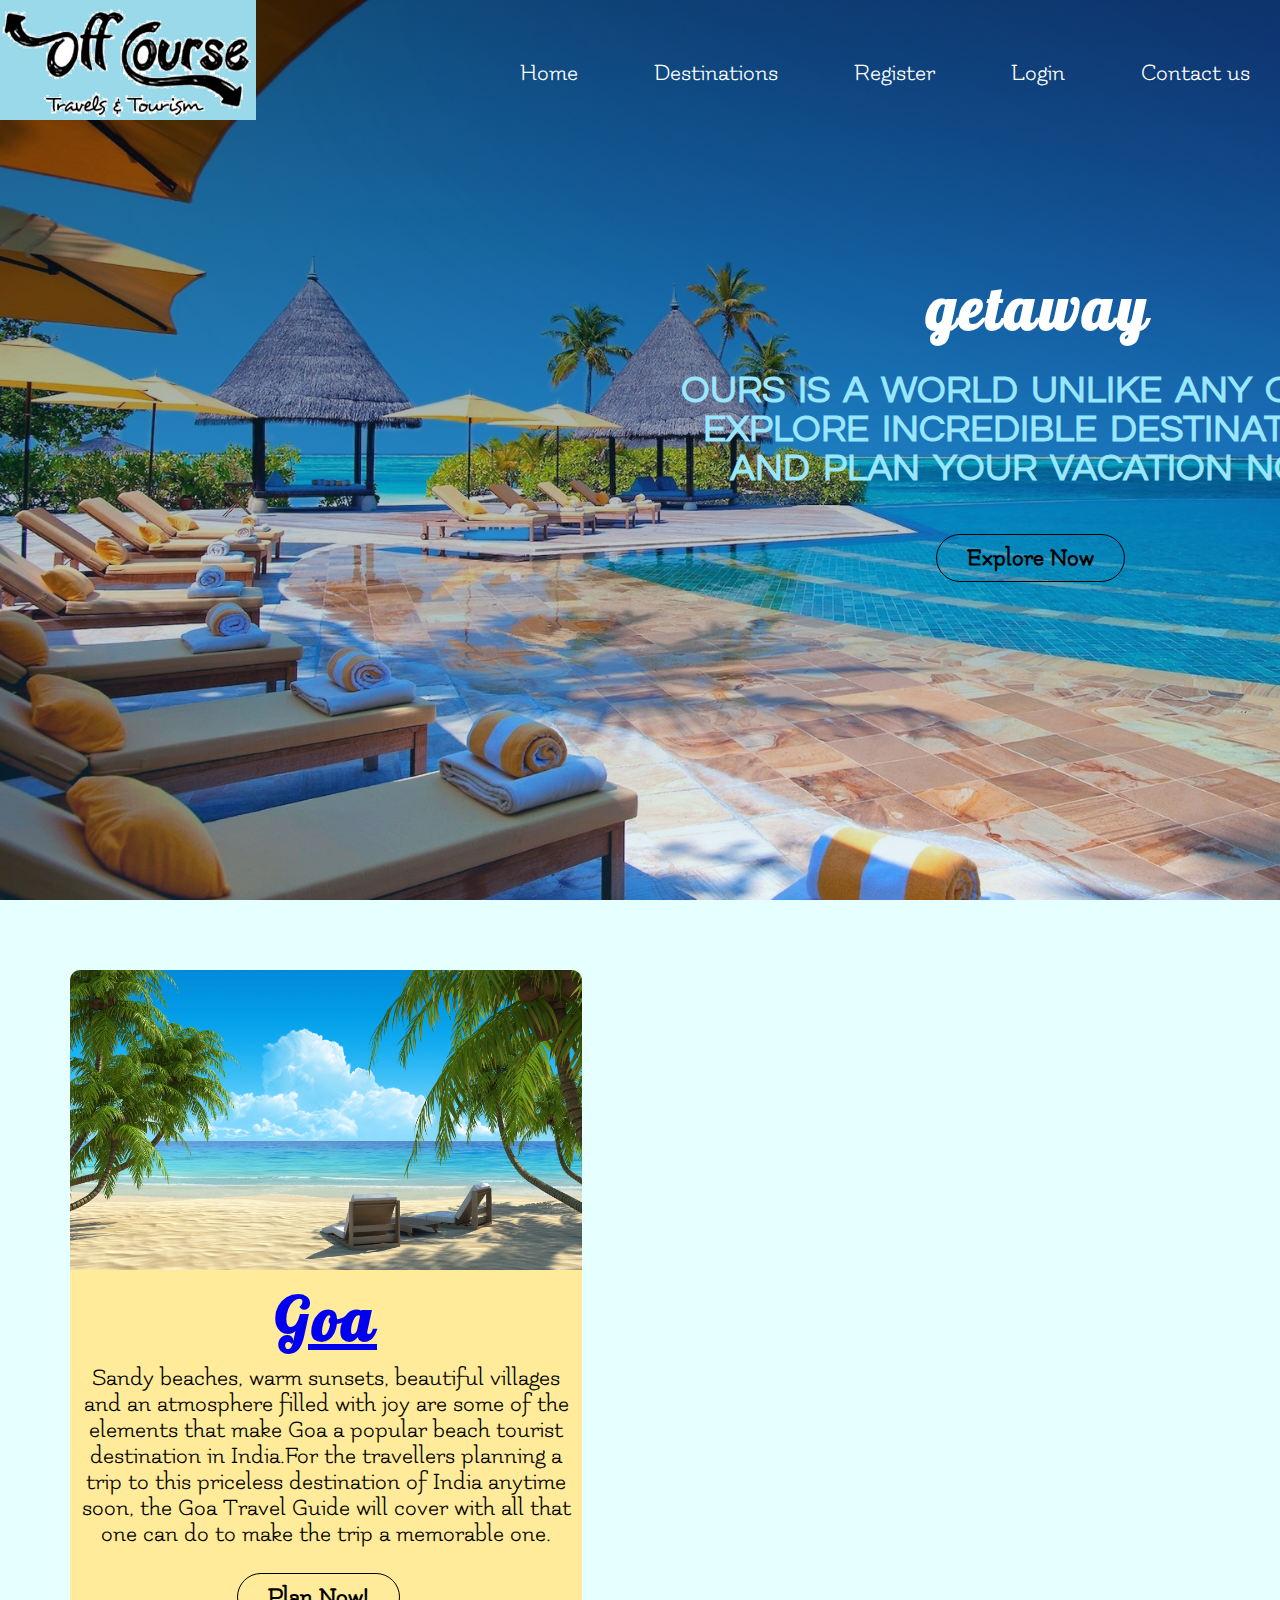
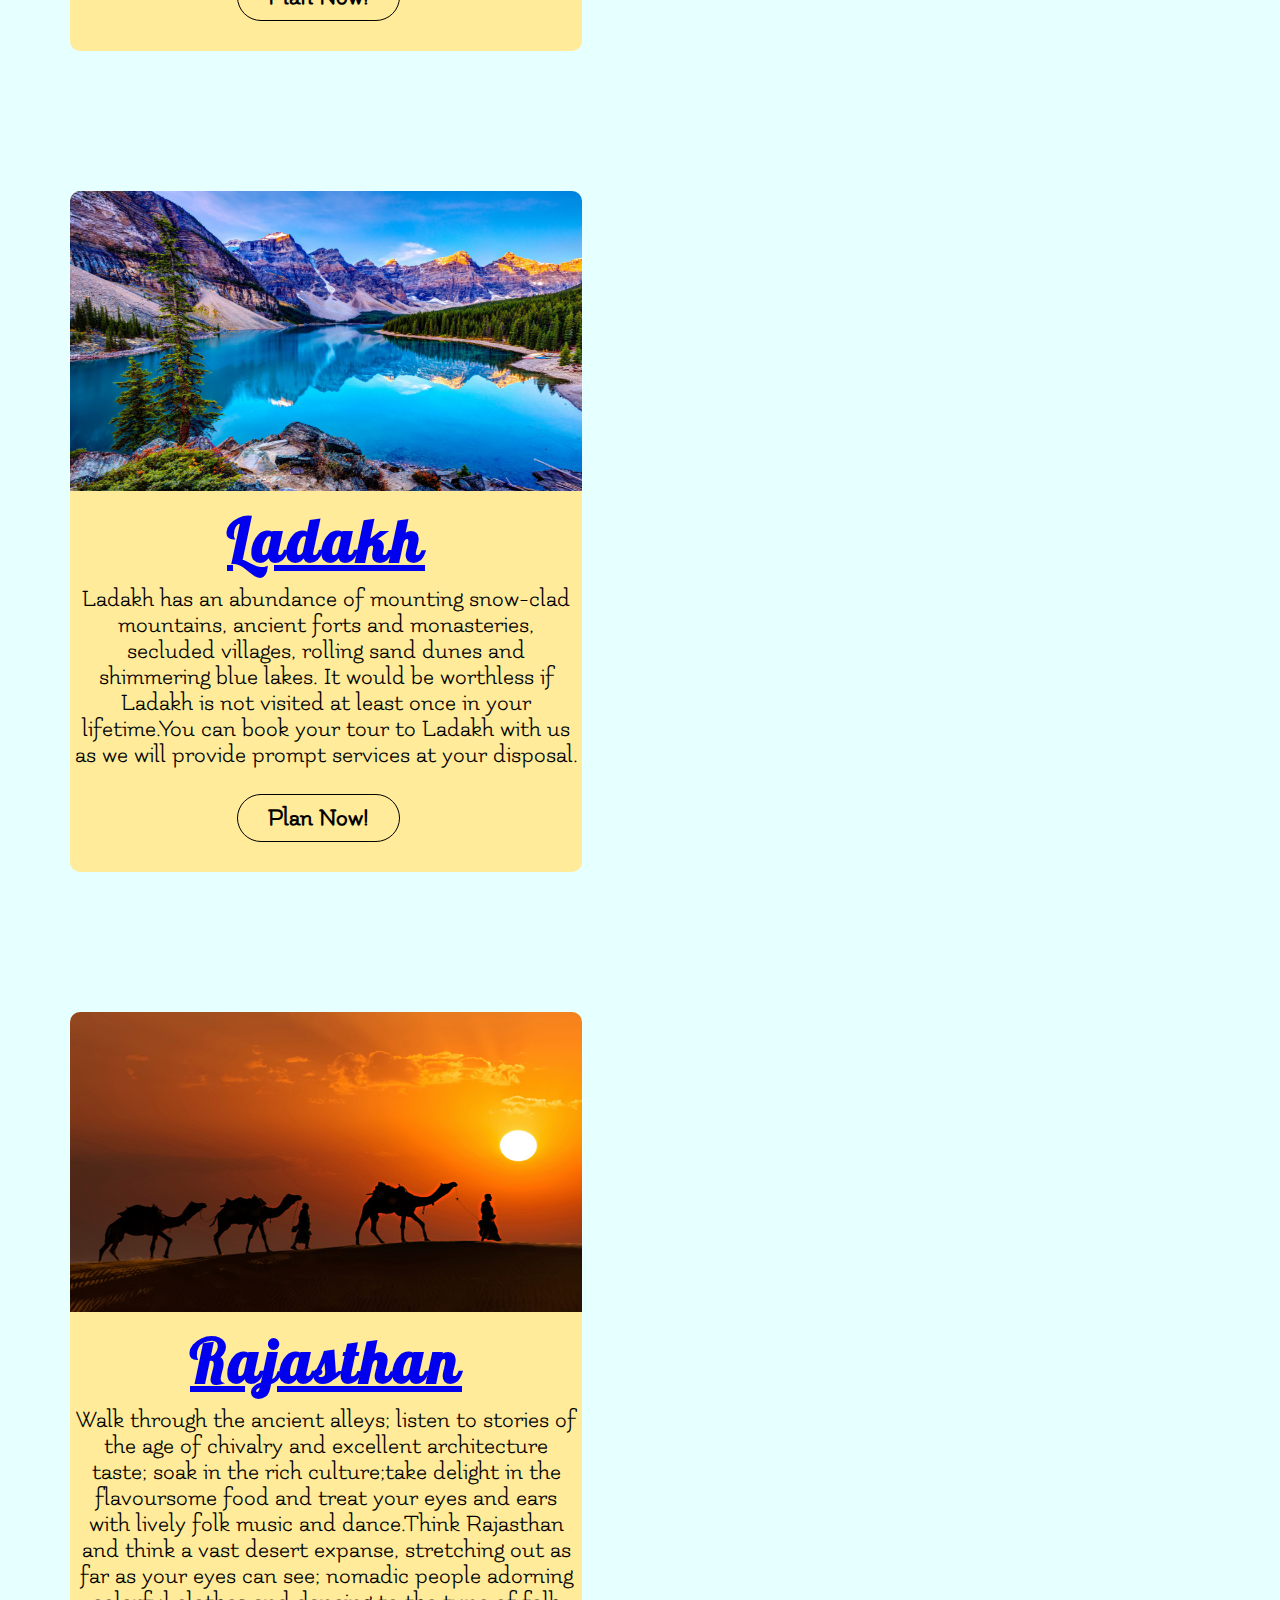
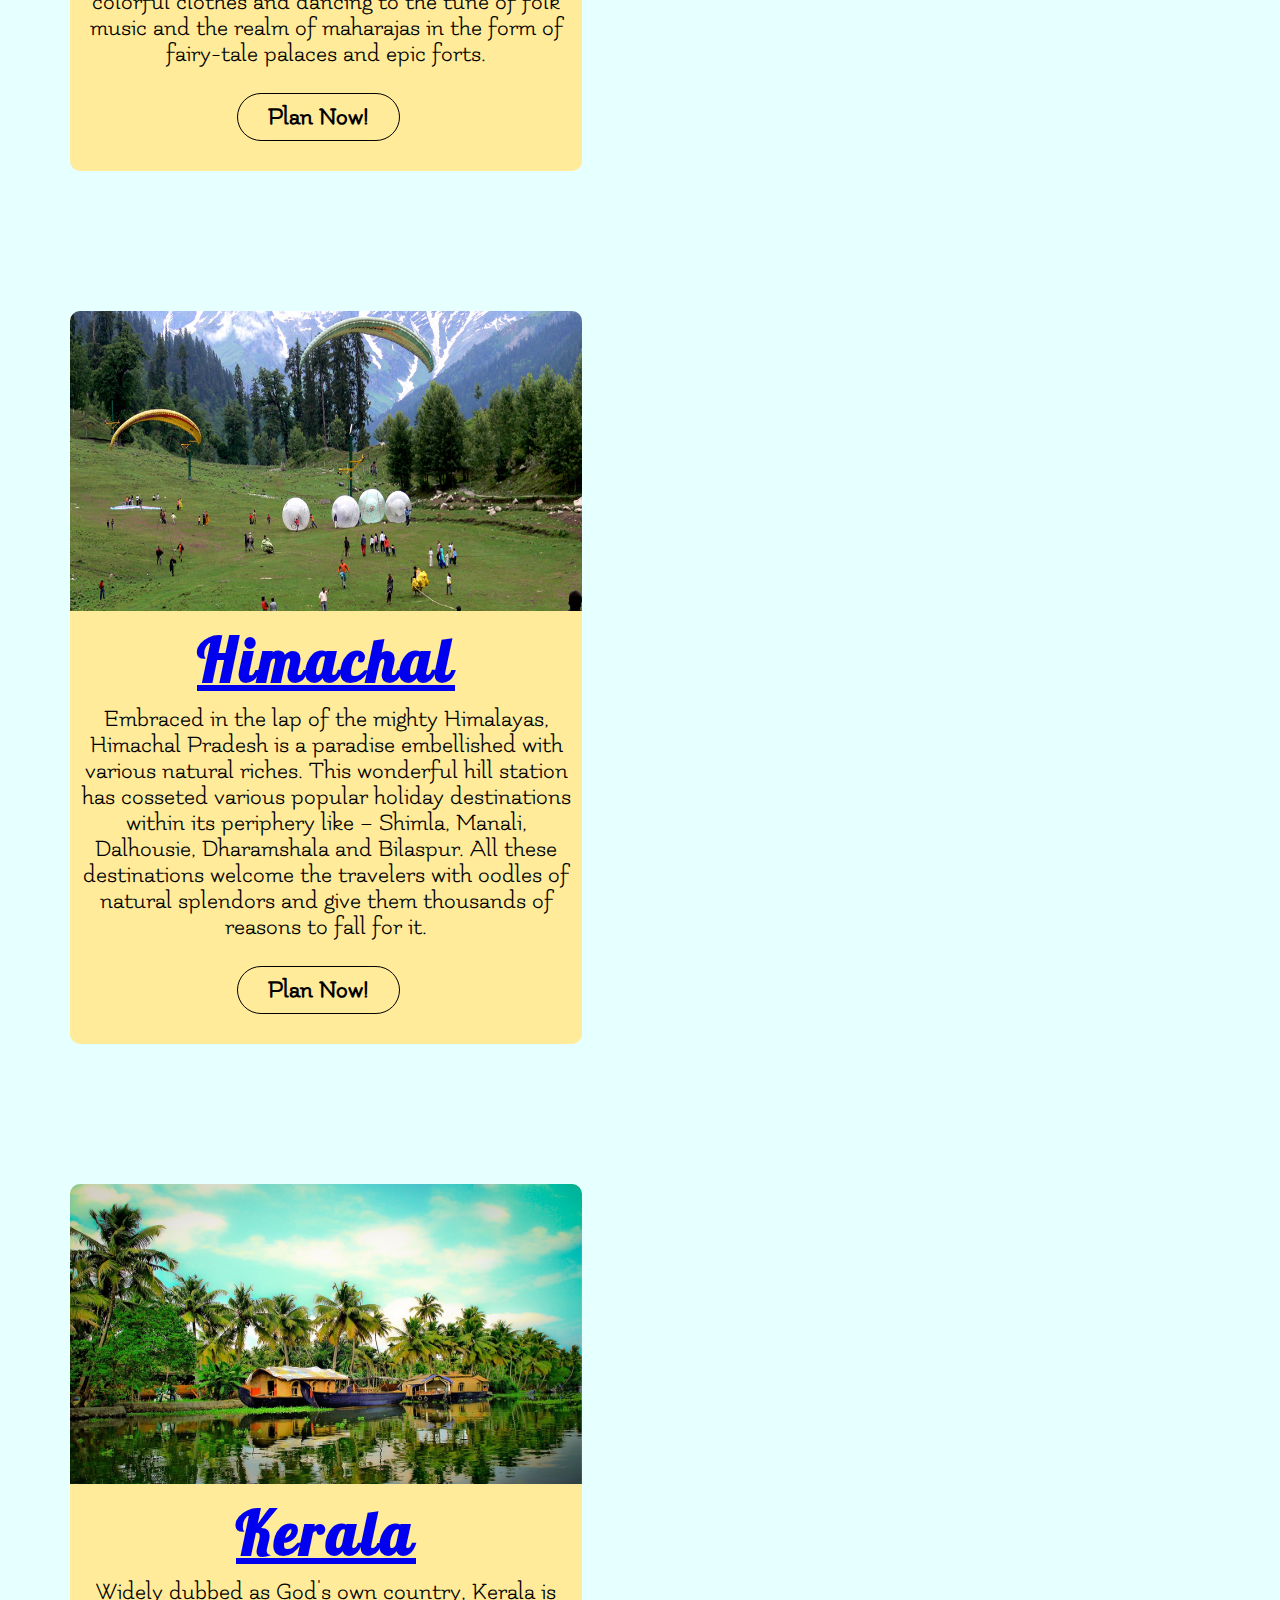
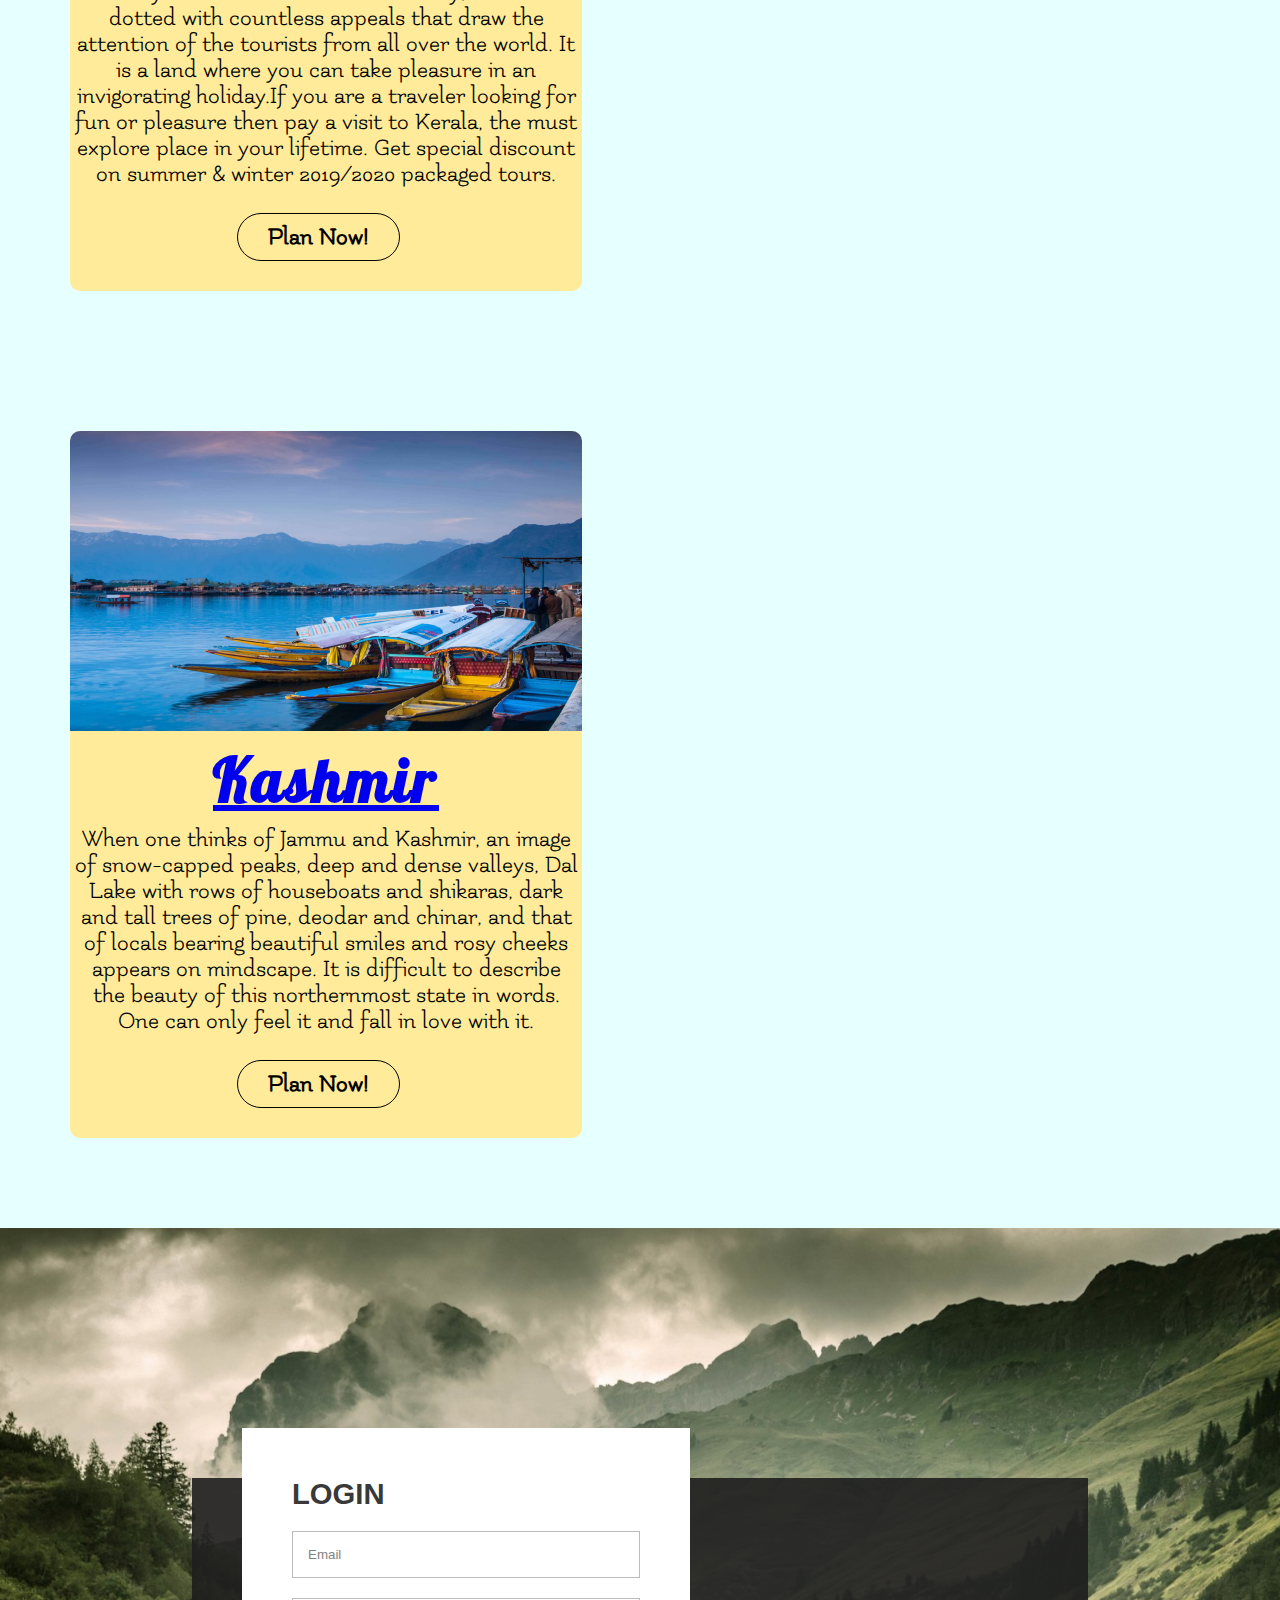
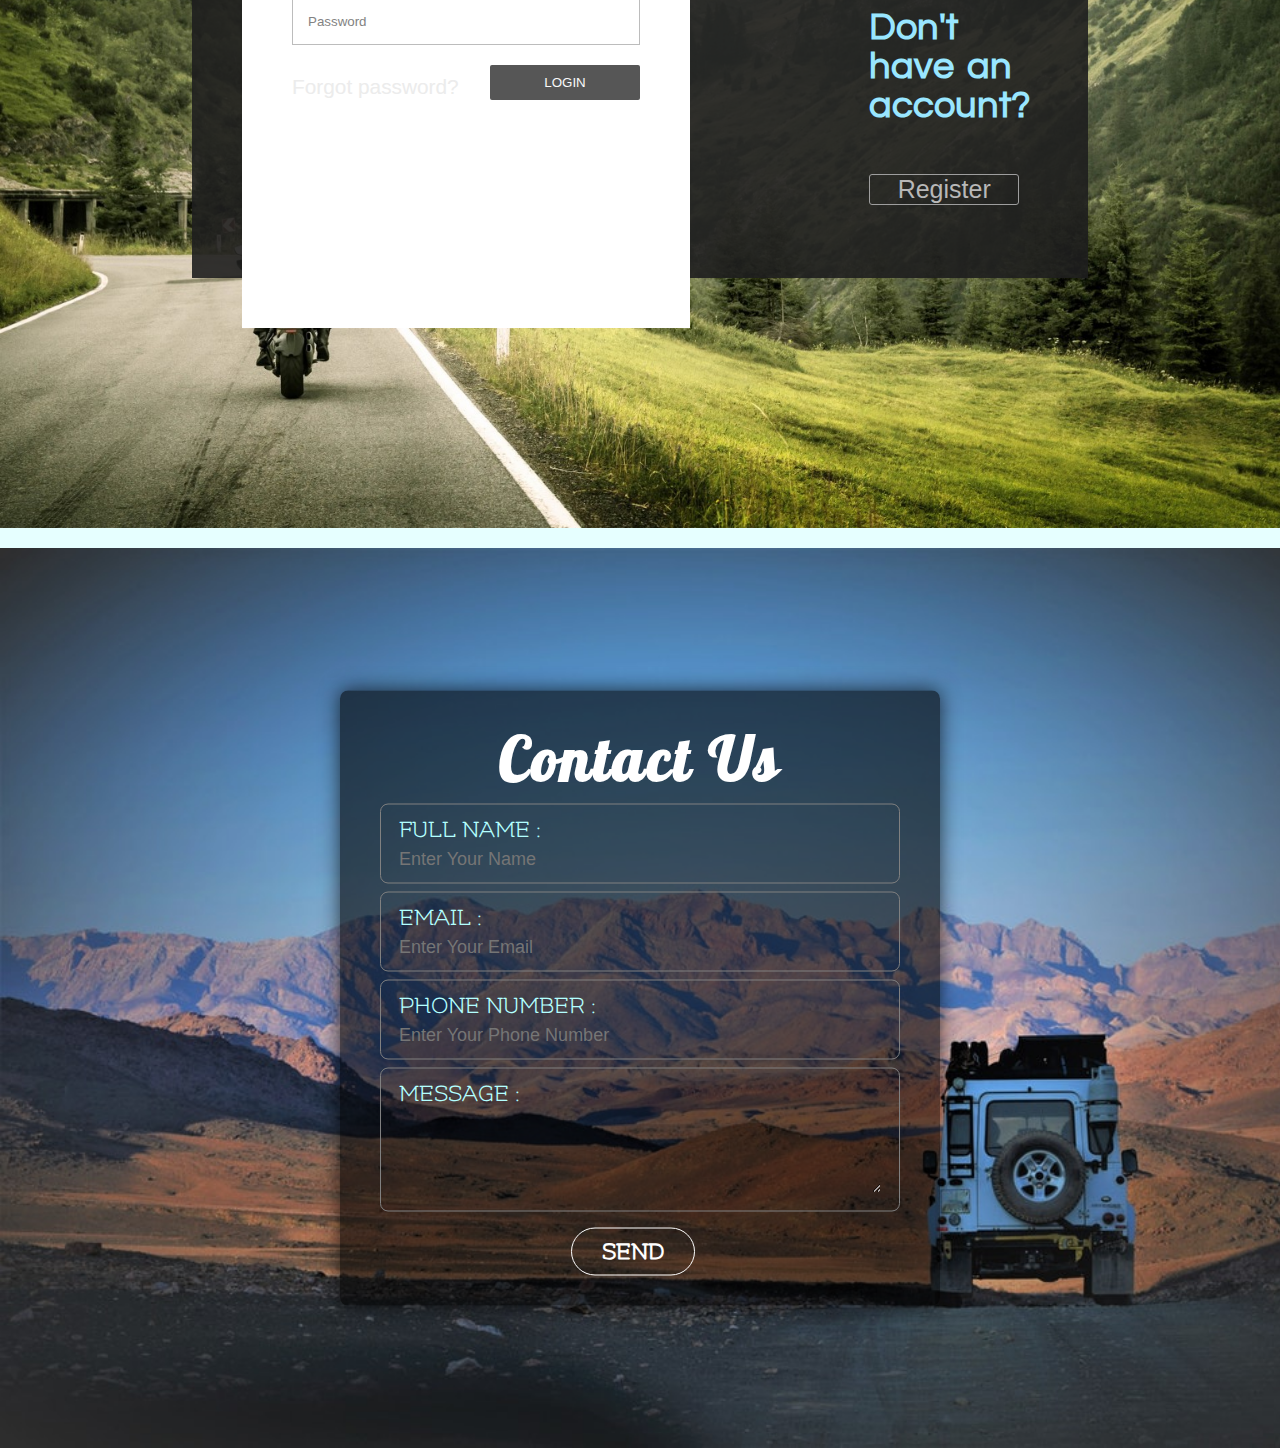
<file: index.html>
<!DOCTYPE html>
<html>
<head><meta name="viewport" content="width=device-width, initial-scale=1">
    <title>Off Course Travels & Tourism</title>
    <link rel ="stylesheet" type ="text/css" href ="style.css"> 
    <link href="https://fonts.googleapis.com/css?family=Flamenco" rel="stylesheet">
<link href="https://fonts.googleapis.com/css?family=Lobster|Questrial" rel="stylesheet">
     <link rel="stylesheet" href="https://cdnjs.cloudflare.com/ajax/libs/animate.css/3.7.0/animate.min.css">
    <script src ="https://code.jquery.com/jquery-3.2.1.min.js"></script>
        <script src="https://code.jquery.com/jquery-3.3.1.js"></script>
<script type ="text/javascript">
    $(window).on('scroll',function(){
                if($(window).scrollTop()){
                    $('nav').addClass('black');
                } 
        else{
            $('nav').removeClass('black');
        }
                 })
        
    $(document).ready(function(){
    $('.login-info-box').fadeOut();
    $('.login-show').addClass('show-log-panel');
    }); </script>
    

    </head>
    <body>
    <header>
        <div>
        <nav class ="row clearfix">
            
            <img src="images/17155299_388838738141790_3407542857434483458_n%20-%20Copy.jpg" height="120px" width="20%">
                <ul class ="main-nav animated slideInDown">
        <li><a href="#top">Home</a></li>
         <li><a href="#content1">Destinations</a></li>
         <li><a href="#content2">Register</a></li>
         <li><a href="#content2">Login</a></li>
         <li><a href="#content3">Contact us</a></li>
                </ul>
                 </nav>
         </div>
        <section>
        <div class="main">
    <center> <h1> <span class ="colorchange">getaway</span></h1> <br>
        <h2>OURS IS A WORLD UNLIKE ANY OTHER.<br> EXPLORE INCREDIBLE DESTINATIONS<br> AND PLAN YOUR VACATION NOW.</h2>
       <br> <a href="#content1" class="btn animated flash">Explore Now</a></center>
            </div>
        </section>
        </header>
        <section class = "content" id="content1">
         
            <div class ="cards">
            <div class="image">
                <img src="HQghRB.jpg">
                </div>
                <div class="title">
                    <h1><a href="goa.html"target="_blank">Goa</a></h1>
                </div>
                <div class="des">
                    <p>Sandy beaches, warm sunsets, beautiful villages and an atmosphere filled with joy are some of the elements that make Goa a popular beach tourist destination in India.For the travellers planning a trip to this priceless destination of India anytime soon, the Goa Travel Guide will cover with all that one can do to make the trip a memorable one. </p>
                    <br>
               <center> <a href="goa.html" class="btn-full animated flash"target="_blank">Plan Now!</a></center><br>
                 </div>
            </div>
            
<div class ="cards">
            <div class="image">
                <img src="Nature-Mountains-Sky-Blue-Lake-Reflection-Clouds-Water-Trees-WallpapersByte-com-1280x960.jpg">
                </div>
                <div class="title">
                    <h1><a href="ladakh.html"target="_blank">Ladakh</a></h1>
                </div>
                <div class="des">
                    <p>Ladakh has an abundance of mounting snow-clad mountains, ancient forts and monasteries, secluded villages, rolling sand dunes and shimmering blue lakes. It would be worthless if Ladakh is not visited at least once in your lifetime.You can book your tour to Ladakh with us as we will provide prompt services at your disposal.</p>
                 <br>
               <center> <a href="ladakh.html"target="_blank" class="btn-full animated flash">Plan Now!</a></center><br>
                 </div>
            </div>
            
            <div class ="cards">
            <div class="image">
                <img src="rajasthan.jpg">
                </div>
                <div class="title">
                    <h1><a href="jaipur.html"  target="_blank">Rajasthan</a></h1>
                </div>
                <div class="des">
                    <p>Walk through the ancient alleys; listen to stories of the age of chivalry and excellent architecture taste; soak in the rich culture;take delight in the flavoursome food and treat your eyes and ears with lively folk music and dance.Think Rajasthan and think a vast desert expanse, stretching out as far as your eyes can see; nomadic people adorning colorful clothes and dancing to the tune of folk music and the realm of maharajas in the form of fairy-tale palaces and epic forts.  </p>
                 <br>
               <center> <a href="jaipur.html" class="btn-full animated flash"  target="_blank">Plan Now!</a></center><br>
                 </div>
            </div>
            
             <div class ="cards">
            <div class="image">
                <img src="manali.jpg">
                </div>
                <div class="title">
                    <h1><a href="himachal.html"target="_blank">Himachal</a></h1>
                </div>
                <div class="des">
                    <p>Embraced in the lap of the mighty Himalayas, Himachal Pradesh is a paradise embellished with various natural riches. This wonderful hill station has cosseted various popular holiday destinations within its periphery like – Shimla, Manali, Dalhousie, Dharamshala and Bilaspur. All these destinations welcome the travelers with oodles of natural splendors and give them thousands of reasons to fall for it.  </p>
                 <br>
               <center> <a href="himachal.html" class="btn-full animated flash" target="_blank">Plan Now!</a></center><br>
                 </div>
            </div>
            
            
            <div class ="cards">
            <div class="image">
                <img src="KLRh8m.jpg">
                </div>
                <div class="title">
                    <h1><a href="kerala.html"target="_blank">Kerala</a></h1>
                </div>
                <div class="des">
                    <p>Widely dubbed as God's own country, Kerala is dotted with countless appeals that draw the attention of the tourists from all over the world. It is a land where you can take pleasure in an invigorating holiday.If you are a traveler looking for fun or pleasure then pay a visit to Kerala, the must explore place in your lifetime. Get special discount on summer & winter 2019/2020 packaged tours.</p>
                 <br>
               <center> <a href="kerala.html" class="btn-full animated flash" target="_blank">Plan Now!</a></center><br>
                 </div>
            </div>
            
             <div class ="cards">
            <div class="image">
                <img src="Beautiful-Boats-At-The-Dal-Lake.jpg">
                </div>
                <div class="title">
                    <h1><a href="kashmir.html"target="_blank">Kashmir</a></h1>
                </div>
                <div class="des">
                    <p>When one thinks of Jammu and Kashmir, an image of snow-capped peaks, deep and dense valleys, Dal Lake with rows of houseboats and shikaras, dark and tall trees of pine, deodar and chinar, and that of locals bearing beautiful smiles and rosy cheeks appears on mindscape. It is difficult to describe the beauty of this northernmost state in words. One can only feel it and fall in love with it.</p>
                 <br>
               <center> <a href="kashmir.html" class="btn-full animated flash"target="_blank">Plan Now!</a></center><br>
                 </div>
            </div>
            
        </section>
        
        
        <section class="content2" id="content2">
          	<div class="login-reg-panel">
		<div class="login-info-box">
			<h2>Have an account?</h2>
			<label id="label-register" for="log-reg-show">Login</label>
			<input type="radio" name="active-log-panel" id="log-reg-show"  checked="checked">
		</div>
							
		<div class="register-info-box">
            <h2>Don't have an account?</h2><br>
			<label id="label-login" for="log-login-show">Register</label>
			<input type="radio" name="active-log-panel" id="log-login-show">
		</div>
							
		<div class="white-panel">
			<div class="login-show">
				<h3>LOGIN</h3>
				<input type="text" placeholder="Email">
				<input type="password" placeholder="Password">
				<input type="button" value="Login">
                <small><a href="">Forgot password?</a></small>
			</div>
			<div class="register-show">
				<h3>REGISTER</h3>
				<input type="text" placeholder="Email">
				<input type="password" placeholder="Password">
				<input type="password" placeholder="Confirm Password">
                <form action="/action_page.php">
  <select name="Destination">
      <option value="Select your Destination">Select your Destination</option>
    <option value="Rajasthan">Rajasthan</option>
    <option value="Goa">Goa</option>
    <option value="Kashmir">Kashmir</option>
    <option value="Kerala">Kerala</option>
    <option value="Himachal">Himachal</option>
    <option value="Ladakh">Ladakh</option>
  </select>

                   </form><br>
				<input type="button" value="Register">
			</div>
		</div>
	</div>
              <script>
    $(document).ready(function(){
    $('.login-info-box').fadeOut();
    $('.login-show').addClass('show-log-panel');
});


$('.login-reg-panel input[type="radio"]').on('change', function() {
    if($('#log-login-show').is(':checked')) {
        $('.register-info-box').fadeOut(); 
        $('.login-info-box').fadeIn();
        
        $('.white-panel').addClass('right-log');
        $('.register-show').addClass('show-log-panel');
        $('.login-show').removeClass('show-log-panel');
        
    }
    else if($('#log-reg-show').is(':checked')) {
        $('.register-info-box').fadeIn();
        $('.login-info-box').fadeOut();
        
        $('.white-panel').removeClass('right-log');
        
        $('.login-show').addClass('show-log-panel');
        $('.register-show').removeClass('show-log-panel');
    }
});
  
</script>

        </section>
        <section class="content3" id="content3">
        <div class="contact-form">
            <h1>Contact Us</h1>
            <div class="txtb">
            <label>Full Name :</label>
                <input type="text" name="" value="" placeholder="Enter Your Name">
                </div>
            
             <div class="txtb">
            <label>Email :</label>
                <input type="email" name="" value="" placeholder="Enter Your Email">
                </div>
            
             <div class="txtb">
            <label>Phone Number :</label>
                <input type="text" name="" value="" placeholder="Enter Your Phone Number">
                </div>
            
              <div class="txtb">
            <label>Message :</label>
                <textarea rows="4" cols="50" name="comment">
</textarea>
            </div>
            <a class ="btn1">Send</a>
            </div>
        </section>
    </body>
</html>
</file>
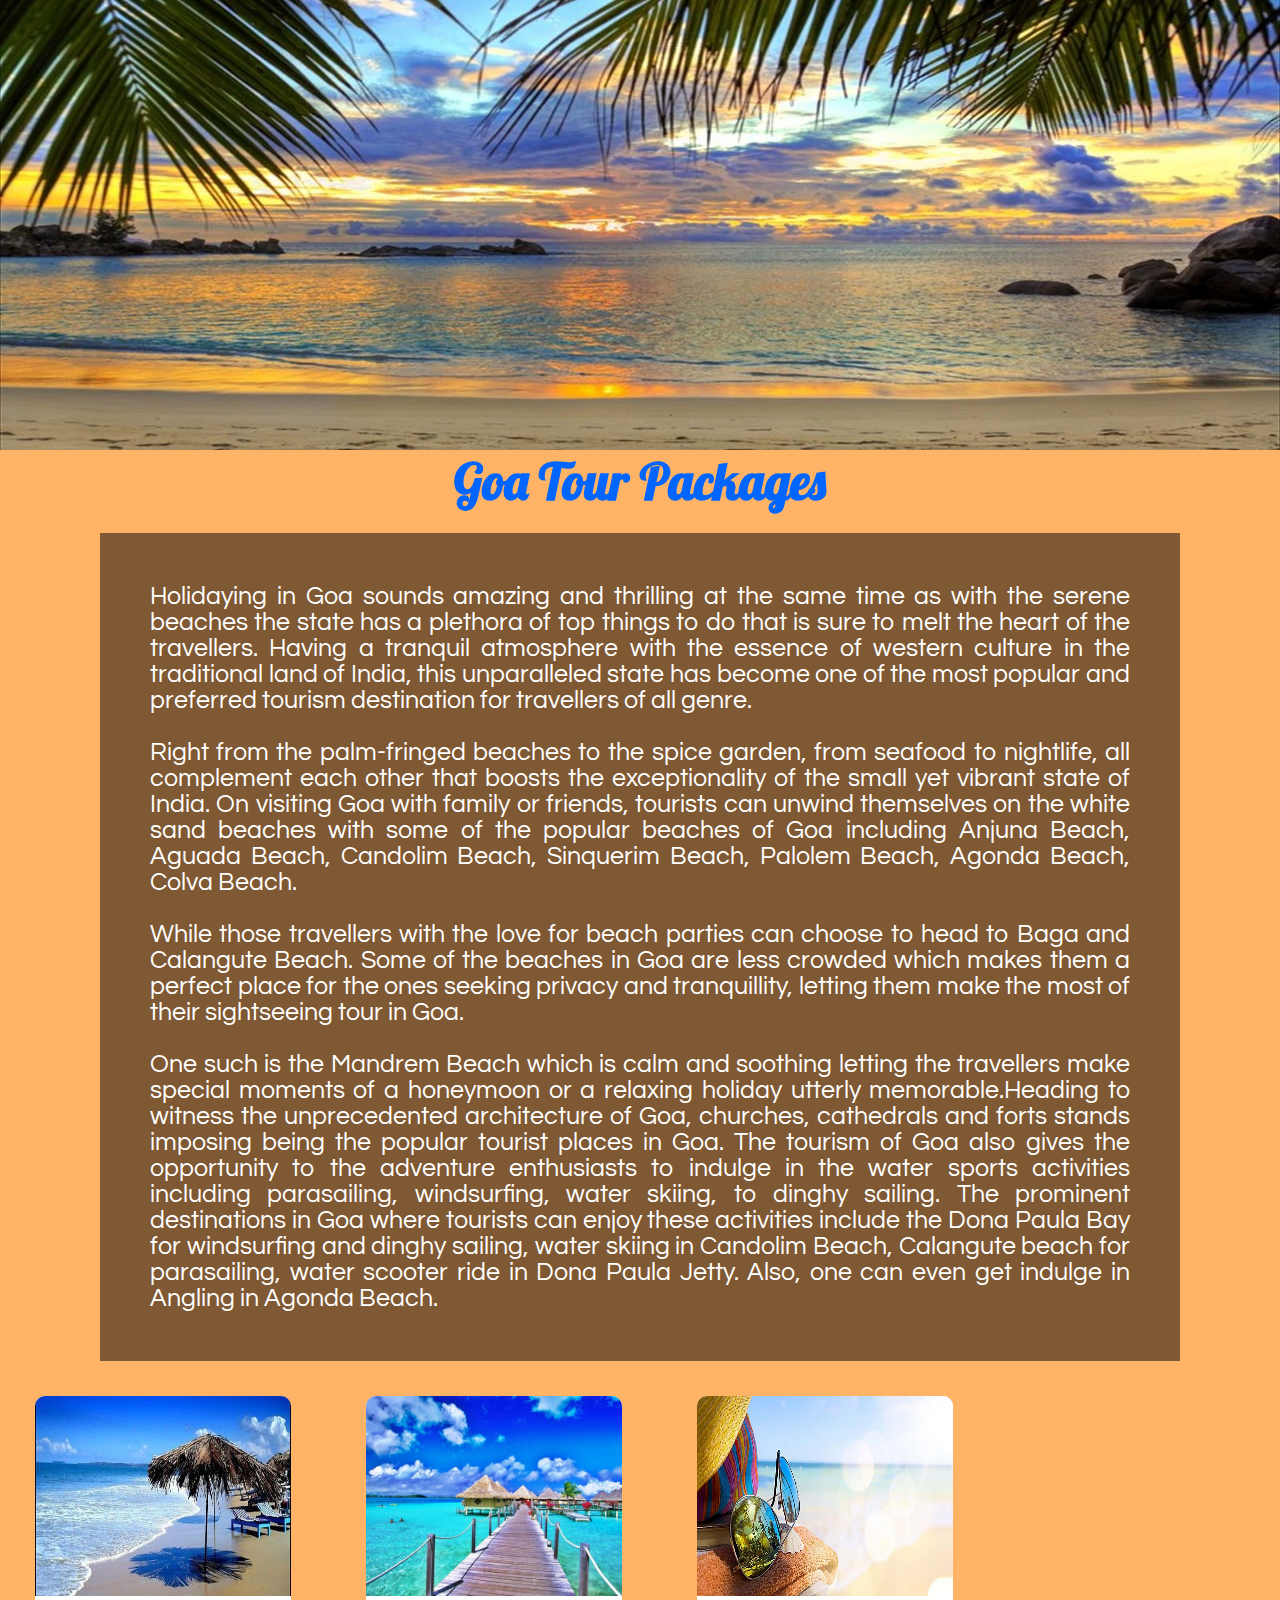
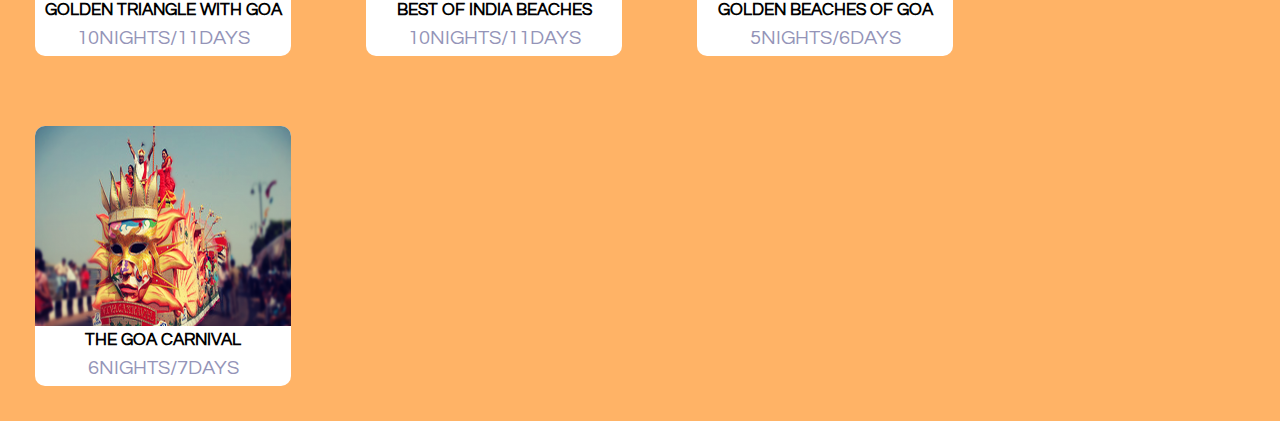
<file: goa.html>
<html>
<head><title>Goa Tour Packages</title>
    <link rel ="stylesheet" type ="text/css" href ="ss.css">
        <link href="https://fonts.googleapis.com/css?family=Flamenco" rel="stylesheet">
<link href="https://fonts.googleapis.com/css?family=Lobster|Questrial" rel="stylesheet"></head>
    <body bgcolor= "#ffb366">
    <div><img src="maxresdefault.jpg" width="100%" height="450px">  </div>
        <center><font color="#0066ff"><h1>Goa Tour Packages</h1> </font></center>
        <div class="st">
        <p>
    Holidaying in Goa sounds amazing and thrilling at the same time as with the serene beaches the state has a plethora of top things to do that is sure to melt the heart of the travellers. Having a tranquil atmosphere with the essence of western culture in the traditional land of India, this unparalleled state has become one of the most popular and preferred tourism destination for travellers of all genre.<BR><BR> Right from the palm-fringed beaches to the spice garden, from seafood to nightlife, all complement each other that boosts the exceptionality of the small yet vibrant state of India.

On visiting Goa with family or friends, tourists can unwind themselves on the white sand beaches with some of the popular beaches of Goa including Anjuna Beach, Aguada Beach, Candolim Beach, Sinquerim Beach, Palolem Beach, Agonda Beach, Colva Beach. <BR><BR>While those travellers with the love for beach parties can choose to head to Baga and Calangute Beach. Some of the beaches in Goa are less crowded which makes them a perfect place for the ones seeking privacy and tranquillity, letting them make the most of their sightseeing tour in Goa.<BR><BR> One such is the Mandrem Beach which is calm and soothing letting the travellers make special moments of a honeymoon or a relaxing holiday utterly memorable.Heading to witness the unprecedented architecture of Goa, churches, cathedrals and forts stands imposing being the popular tourist places in Goa. The tourism of Goa also gives the opportunity to the adventure enthusiasts to indulge in the water sports activities including parasailing, windsurfing, water skiing, to dinghy sailing. The prominent destinations in Goa where tourists can enjoy these activities include the Dona Paula Bay for windsurfing and dinghy sailing, water skiing in Candolim Beach, Calangute beach for parasailing, water scooter ride in Dona Paula Jetty. Also, one can even get indulge in Angling in Agonda Beach.
        </p>
            </div>
        <div class ="cards">
            <div class="image">
                <img src="627c6481108f447a6101abf4fd916929.jpg">
                </div>
                <div class="title">
                    <h6>GOLDEN TRIANGLE WITH GOA</h6>
                </div>
                <div class="des">
                    <p>10NIGHTS/11DAYS</p>
                 <br>
                 </div>
            </div>
        
        <div class ="cards">
            <div class="image">
                <img src="',ED%204H'7&%20'D9'DE_thumb%5B2%5D.jpg">
                </div>
                <div class="title">
                    <h6>BEST OF INDIA BEACHES</h6>
                </div>
                <div class="des">
                    <p>10NIGHTS/11DAYS</p>
                 <br>
                 </div>
            </div>
        <div class ="cards">
            <div class="image">
                <img src="6957ad897e7c159.jpg">
                </div>
                <div class="title">
                    <h6>GOLDEN BEACHES OF GOA</h6>
                </div>
                <div class="des">
                    <p>5NIGHTS/6DAYS</p>
                 <br>
                 </div>
            </div>
                <div class ="cards">
            <div class="image">
                <img src="carnival2015new-678x381.png">
                </div>
                <div class="title">
                    <h6>THE GOA CARNIVAL</h6>
                </div>
                <div class="des">
                    <p>6NIGHTS/7DAYS</p>
                 <br>
                 </div>
            </div>
    </body>
</html>
</file>
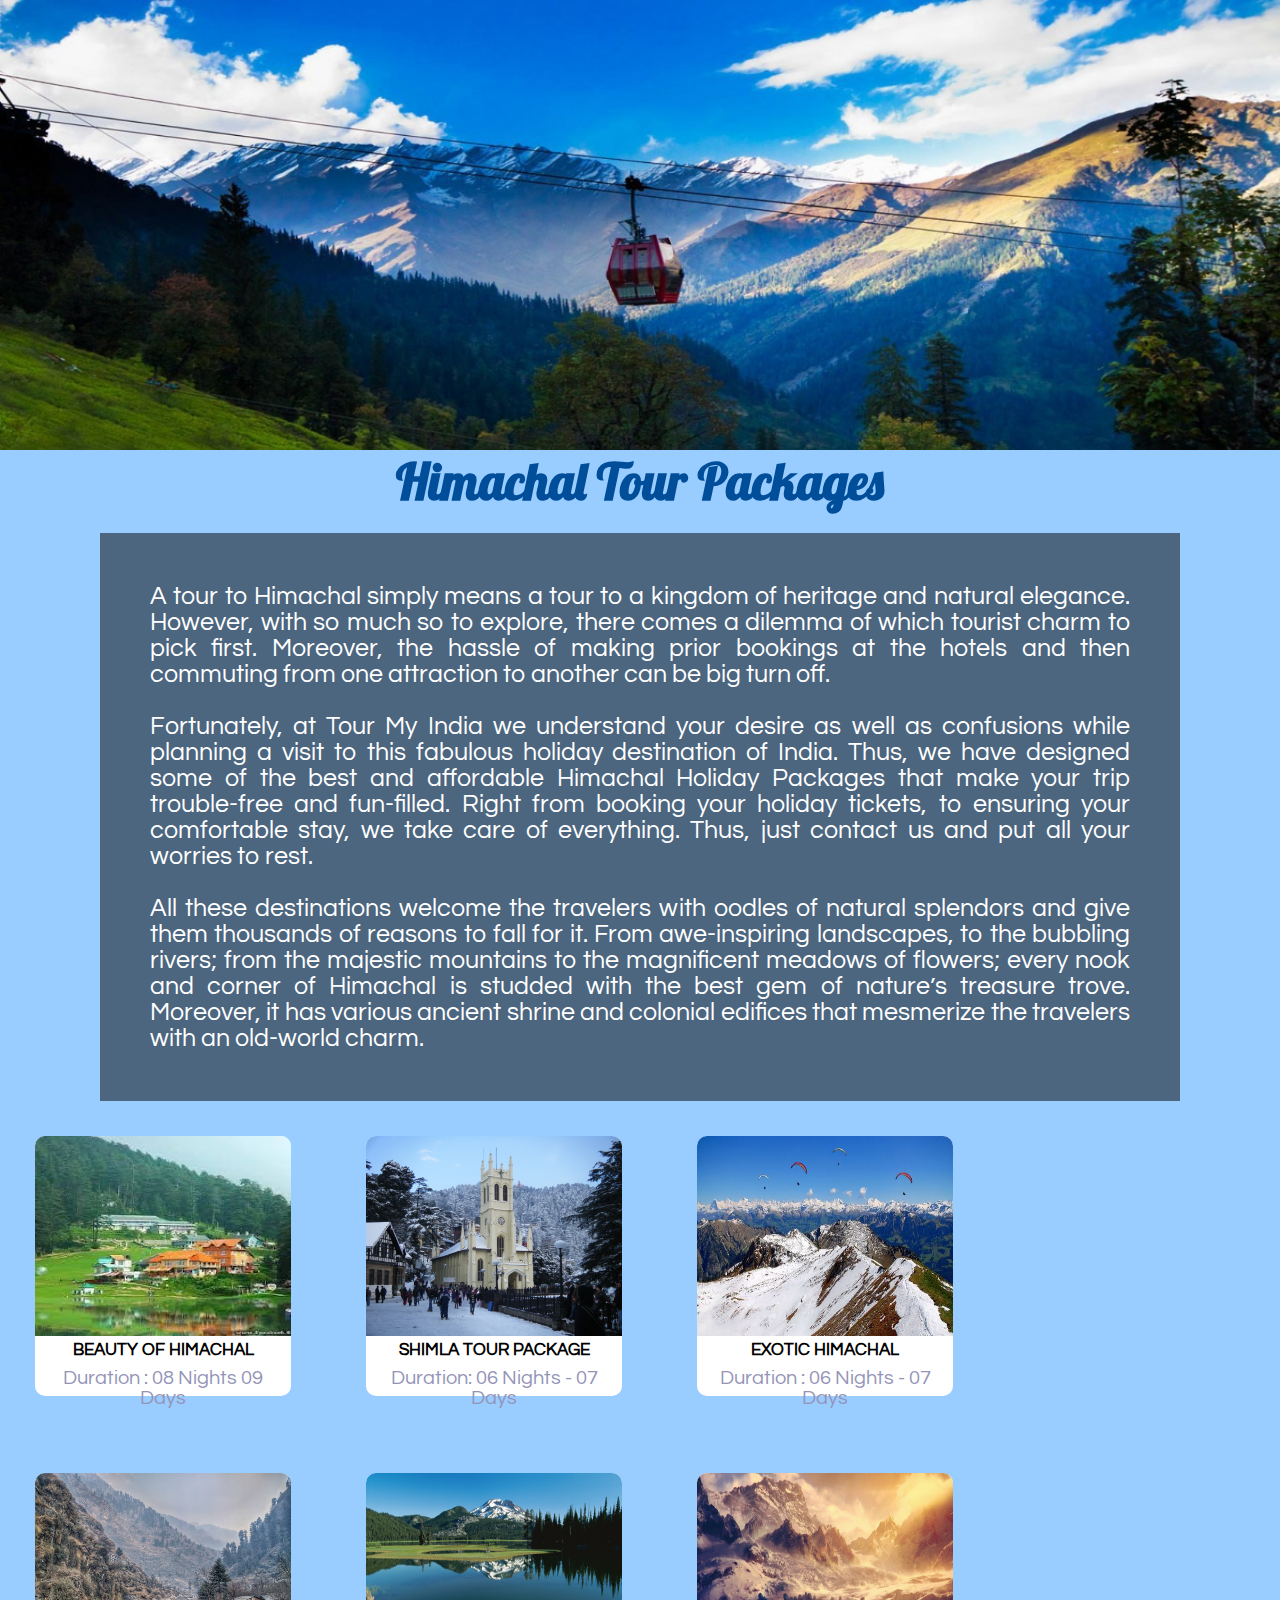
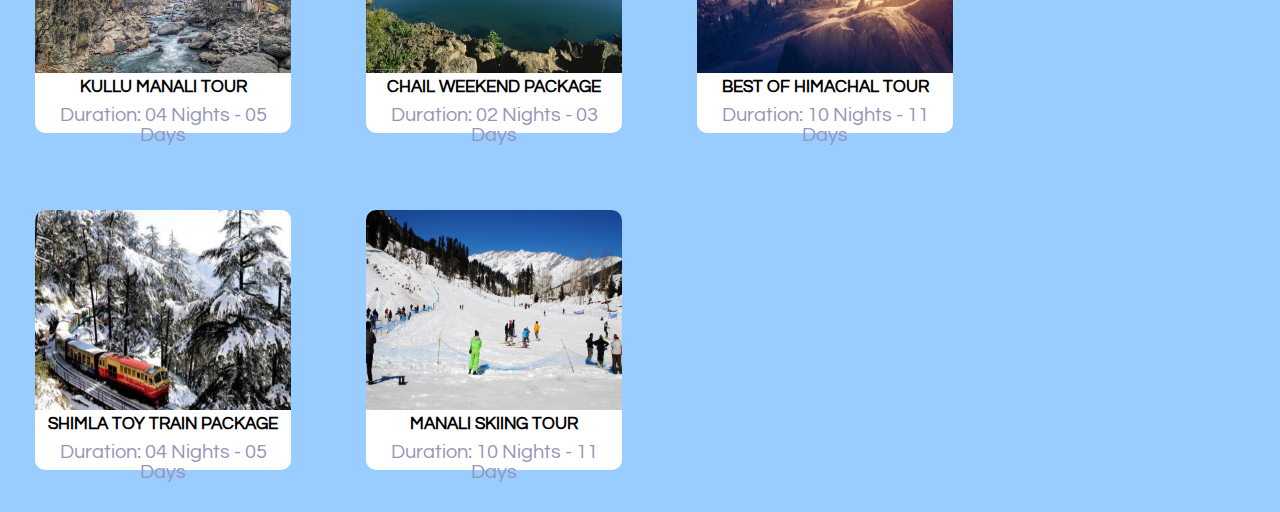
<file: himachal.html>
<html>
<head><title>Himachal Tour Packages</title>
    <link rel ="stylesheet" type ="text/css" href ="ss.css">
        <link href="https://fonts.googleapis.com/css?family=Flamenco" rel="stylesheet">
<link href="https://fonts.googleapis.com/css?family=Lobster|Questrial" rel="stylesheet"></head>
    <body bgcolor=" #99ccff">
    <div><img src="solang%20ropeway%20manali%20harstuff.jpg" width="100%" height="450px">  </div>
        <center><font color="#004d99"><h1>Himachal Tour Packages</h1></font> </center>
        <div class="st">
        <p>
        A tour to Himachal simply means a tour to a kingdom of heritage and natural elegance. However, with so much so to explore, there comes a dilemma of which tourist charm to pick first. Moreover, the hassle of making prior bookings at the hotels and then commuting from one attraction to another can be big turn off.<br><br> Fortunately, at Tour My India we understand your desire as well as confusions while planning a visit to this fabulous holiday destination of India. Thus, we have designed some of the best and affordable Himachal Holiday Packages that make your trip trouble-free and fun-filled. Right from booking your holiday tickets, to ensuring your comfortable stay, we take care of everything. Thus, just contact us and put all your worries to rest.<br><br>
            All these destinations welcome the travelers with oodles of natural splendors and give them thousands of reasons to fall for it. From awe-inspiring landscapes, to the bubbling rivers; from the majestic mountains to the magnificent meadows of flowers; every nook and corner of Himachal is studded with the best gem of nature’s treasure trove. Moreover, it has various ancient shrine and colonial edifices that mesmerize the travelers with an old-world charm. 
        </p>
            </div>
        <div class ="cards">
            <div class="image">
                <img src="images.jpg">
                </div>
                <div class="title">
                    <h6>BEAUTY OF HIMACHAL</h6>
                </div>
                <div class="des">
                    <p>Duration : 08 Nights 09 Days</p>
                 <br>
                 </div>
            </div>
        
        <div class ="cards">
            <div class="image">
                <img src="St._Michael's_Catholic_Church,_Shimla.JPG">
                </div>
                <div class="title">
                    <h6>SHIMLA TOUR PACKAGE</h6>
                </div>
                <div class="des">
                    <p>Duration: 06 Nights - 07 Days</p>
                 <br>
                 </div>
            </div>
        <div class ="cards">
            <div class="image">
                <img src="e773a9a727c3d56a10bc9752422e6058.jpg">
                </div>
                <div class="title">
                    <h6>EXOTIC HIMACHAL</h6>
                </div>
                <div class="des">
                    <p>Duration : 06 Nights - 07 Days</p>
                 <br>
                 </div>
            </div>
                <div class ="cards">
            <div class="image">
                <img src="photo-1484026127540-d8fe960b53d4.jpg">
                </div>
                <div class="title">
                    <h6>KULLU MANALI TOUR</h6>
                </div>
                <div class="des">
                    <p>Duration: 04 Nights - 05 Days</p>
                 <br>
                 </div>
            </div>
                        <div class ="cards">
            <div class="image">
                <img src="535049_shimla_himachal_pradesh_india_2312x1526_www.Gde-Fon.com.jpg">
                </div>
                <div class="title">
                    <h6>CHAIL WEEKEND PACKAGE</h6>
                </div>
                <div class="des">
                    <p>Duration: 02 Nights - 03 Days</p>
                 <br>
                 </div>
            </div>
                        <div class ="cards">
            <div class="image">
                <img src="snow-mountains-10_www.FullHDWpp.com_.jpg">
                </div>
                <div class="title">
                    <h6>BEST OF HIMACHAL TOUR</h6>
                </div>
                <div class="des">
                    <p>Duration: 10 Nights - 11 Days</p>
                 <br>
                 </div>
            </div>
                        <div class ="cards">
            <div class="image">
                <img src="kalka-shimla-toy-train-winter.jpg">
                </div>
                <div class="title">
                    <h6>SHIMLA TOY TRAIN PACKAGE</h6>
                </div>
                <div class="des">
                    <p>Duration: 04 Nights - 05 Days</p>
                 <br>
                 </div>
            </div>
                        <div class ="cards">
            <div class="image">
                <img src="-44272_8285.jpg">
                </div>
                <div class="title">
                    <h6>MANALI SKIING TOUR</h6>
                </div>
                <div class="des">
                    <p>Duration: 10 Nights - 11 Days</p>
                 <br>
                 </div>
            </div>
    </body>
</html>
</file>
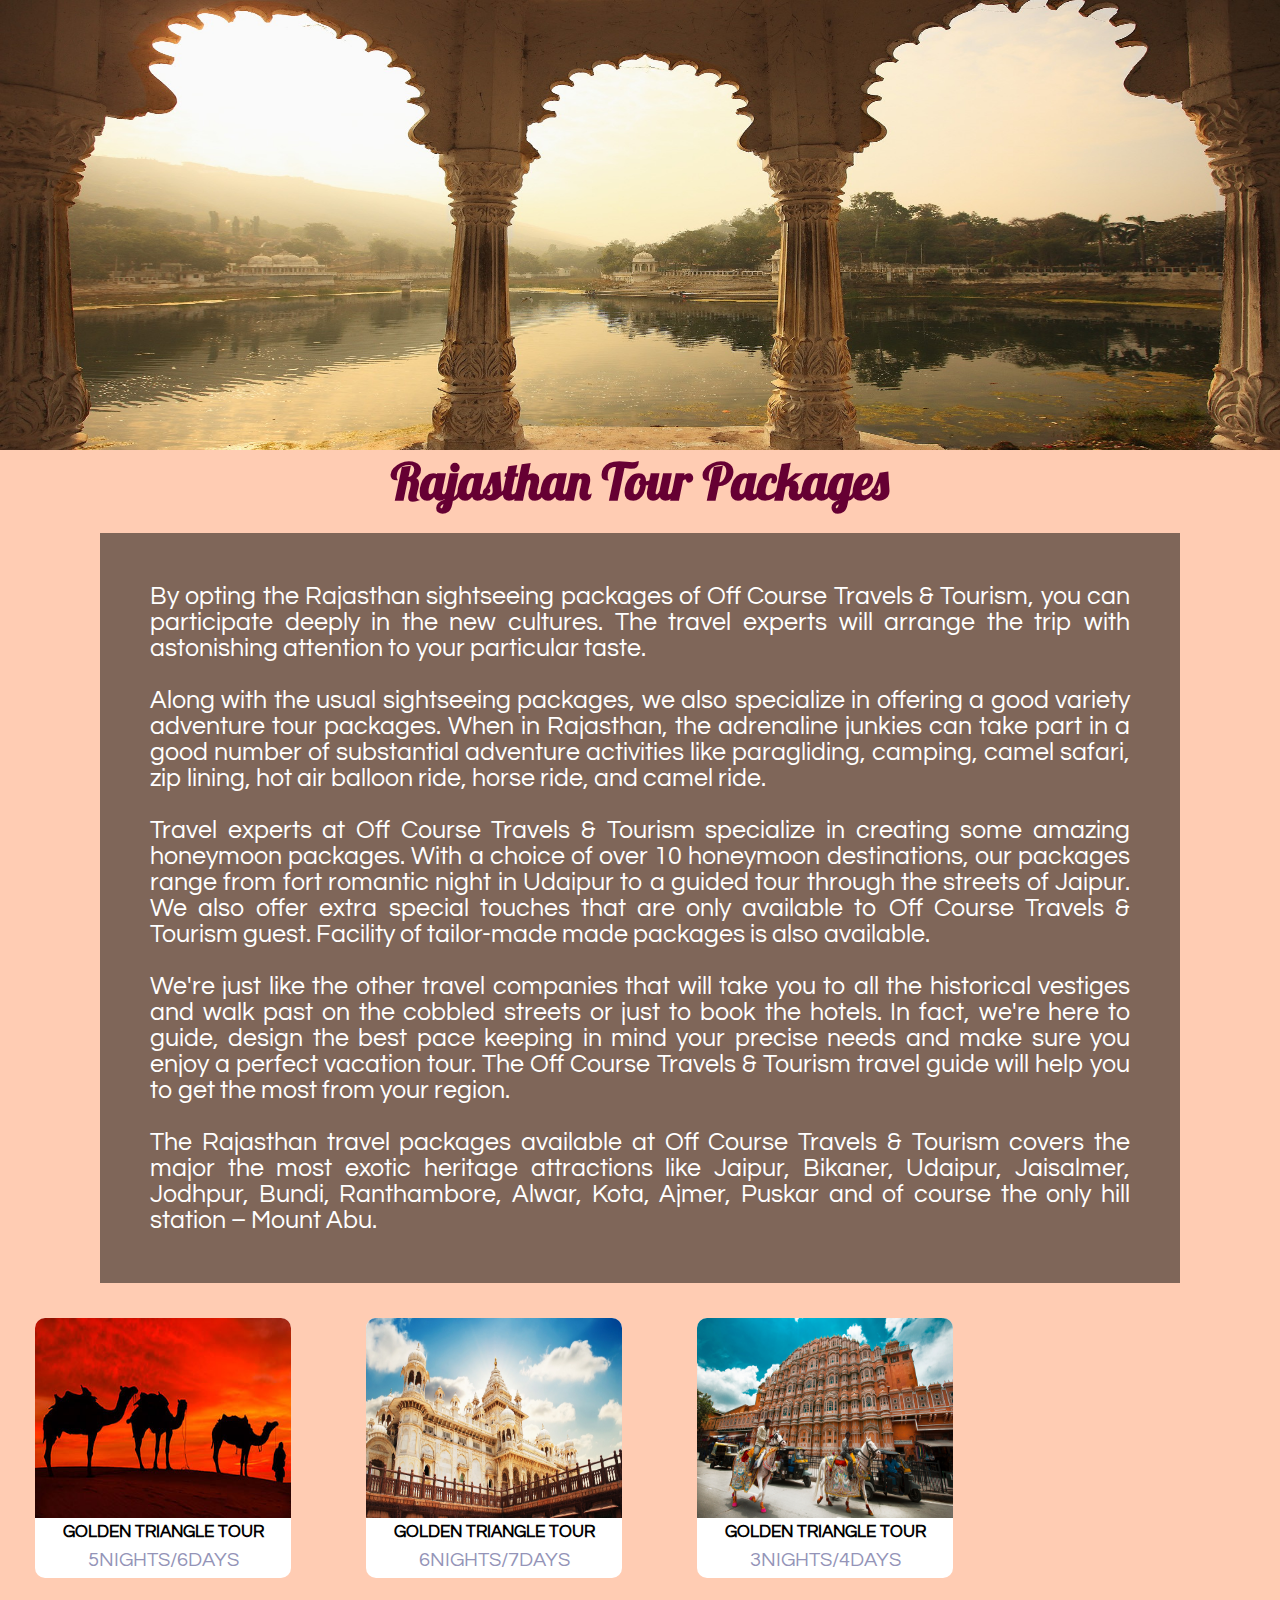
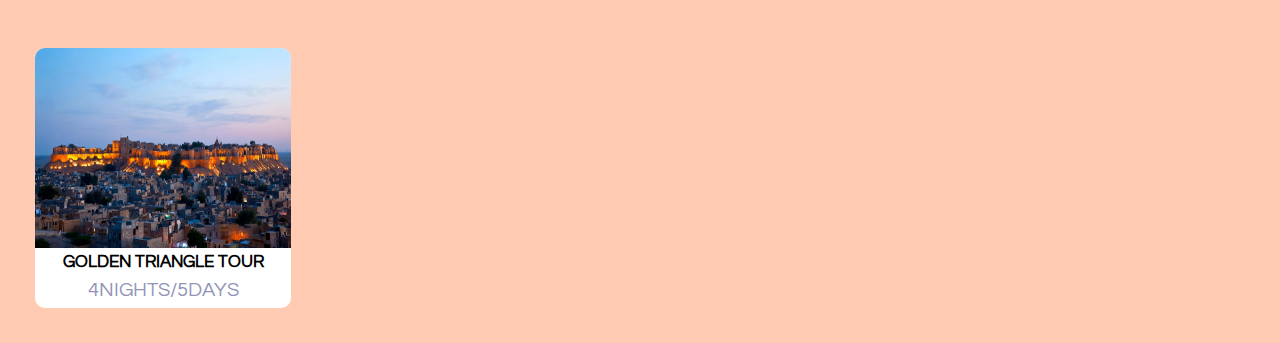
<file: jaipur.html>
<html>
<head><title>Rajasthan Tour Packages</title>
    <link rel ="stylesheet" type ="text/css" href ="ss.css">
        <link href="https://fonts.googleapis.com/css?family=Flamenco" rel="stylesheet">
<link href="https://fonts.googleapis.com/css?family=Lobster|Questrial" rel="stylesheet"></head>
    <body bgcolor= "#ffccb3">
    <div><img src="aFP4ol.jpg" width="100%" height="450px">  </div>
        <center><font color="#660033"><h1>Rajasthan Tour Packages</h1> </font></center>
        <div class="st">
        <p>
        By opting the Rajasthan sightseeing packages of Off Course Travels & Tourism, you can participate deeply in the new cultures. The travel experts will arrange the trip with astonishing attention to your particular taste.<br><br>

Along with the usual sightseeing packages, we also specialize in offering a good variety adventure tour packages. When in Rajasthan, the adrenaline junkies can take part in a good number of substantial adventure activities like paragliding, camping, camel safari, zip lining, hot air balloon ride, horse ride, and camel ride.<br><br>

Travel experts at Off Course Travels & Tourism specialize in creating some amazing honeymoon packages. With a choice of over 10 honeymoon destinations, our packages range from fort romantic night in Udaipur to a guided tour through the streets of Jaipur. We also offer extra special touches that are only available to Off Course Travels & Tourism guest. Facility of tailor-made made packages is also available.<br> <br>

We're just like the other travel companies that will take you to all the historical vestiges and walk past on the cobbled streets or just to book the hotels. In fact, we're here to guide, design the best pace keeping in mind your precise needs and make sure you enjoy a perfect vacation tour. The Off Course Travels & Tourism travel guide will help you to get the most from your region.<br> <br>
The Rajasthan travel packages available at Off Course Travels & Tourism covers the major the most exotic heritage attractions like Jaipur, Bikaner, Udaipur, Jaisalmer, Jodhpur, Bundi, Ranthambore, Alwar, Kota, Ajmer, Puskar and of course the only hill station – Mount Abu.
        </p>
            </div>
        <div class ="cards">
            <div class="image">
                <img src="rajasthan-desert-with-camel-small-1.jpg">
                </div>
                <div class="title">
                    <h6>GOLDEN TRIANGLE TOUR</h6>
                </div>
                <div class="des">
                    <p>5NIGHTS/6DAYS</p>
                 <br>
                 </div>
            </div>
        
        <div class ="cards">
            <div class="image">
                <img src="skies-man-made-rajasthan-marble-jaswant-thada-1920x1080-wallpaper.jpg">
                </div>
                <div class="title">
                    <h6>GOLDEN TRIANGLE TOUR</h6>
                </div>
                <div class="des">
                    <p>6NIGHTS/7DAYS</p>
                 <br>
                 </div>
            </div>
        <div class ="cards">
            <div class="image">
                <img src="Rajasthan%20(1).jpg">
                </div>
                <div class="title">
                    <h6>GOLDEN TRIANGLE TOUR</h6>
                </div>
                <div class="des">
                    <p>3NIGHTS/4DAYS</p>
                 <br>
                 </div>
            </div>
                <div class ="cards">
            <div class="image">
                <img src="JaisalmerFort.jpg">
                </div>
                <div class="title">
                    <h6>GOLDEN TRIANGLE TOUR</h6>
                </div>
                <div class="des">
                    <p>4NIGHTS/5DAYS</p>
                 <br>
                 </div>
            </div>
    </body>
</html>
</file>
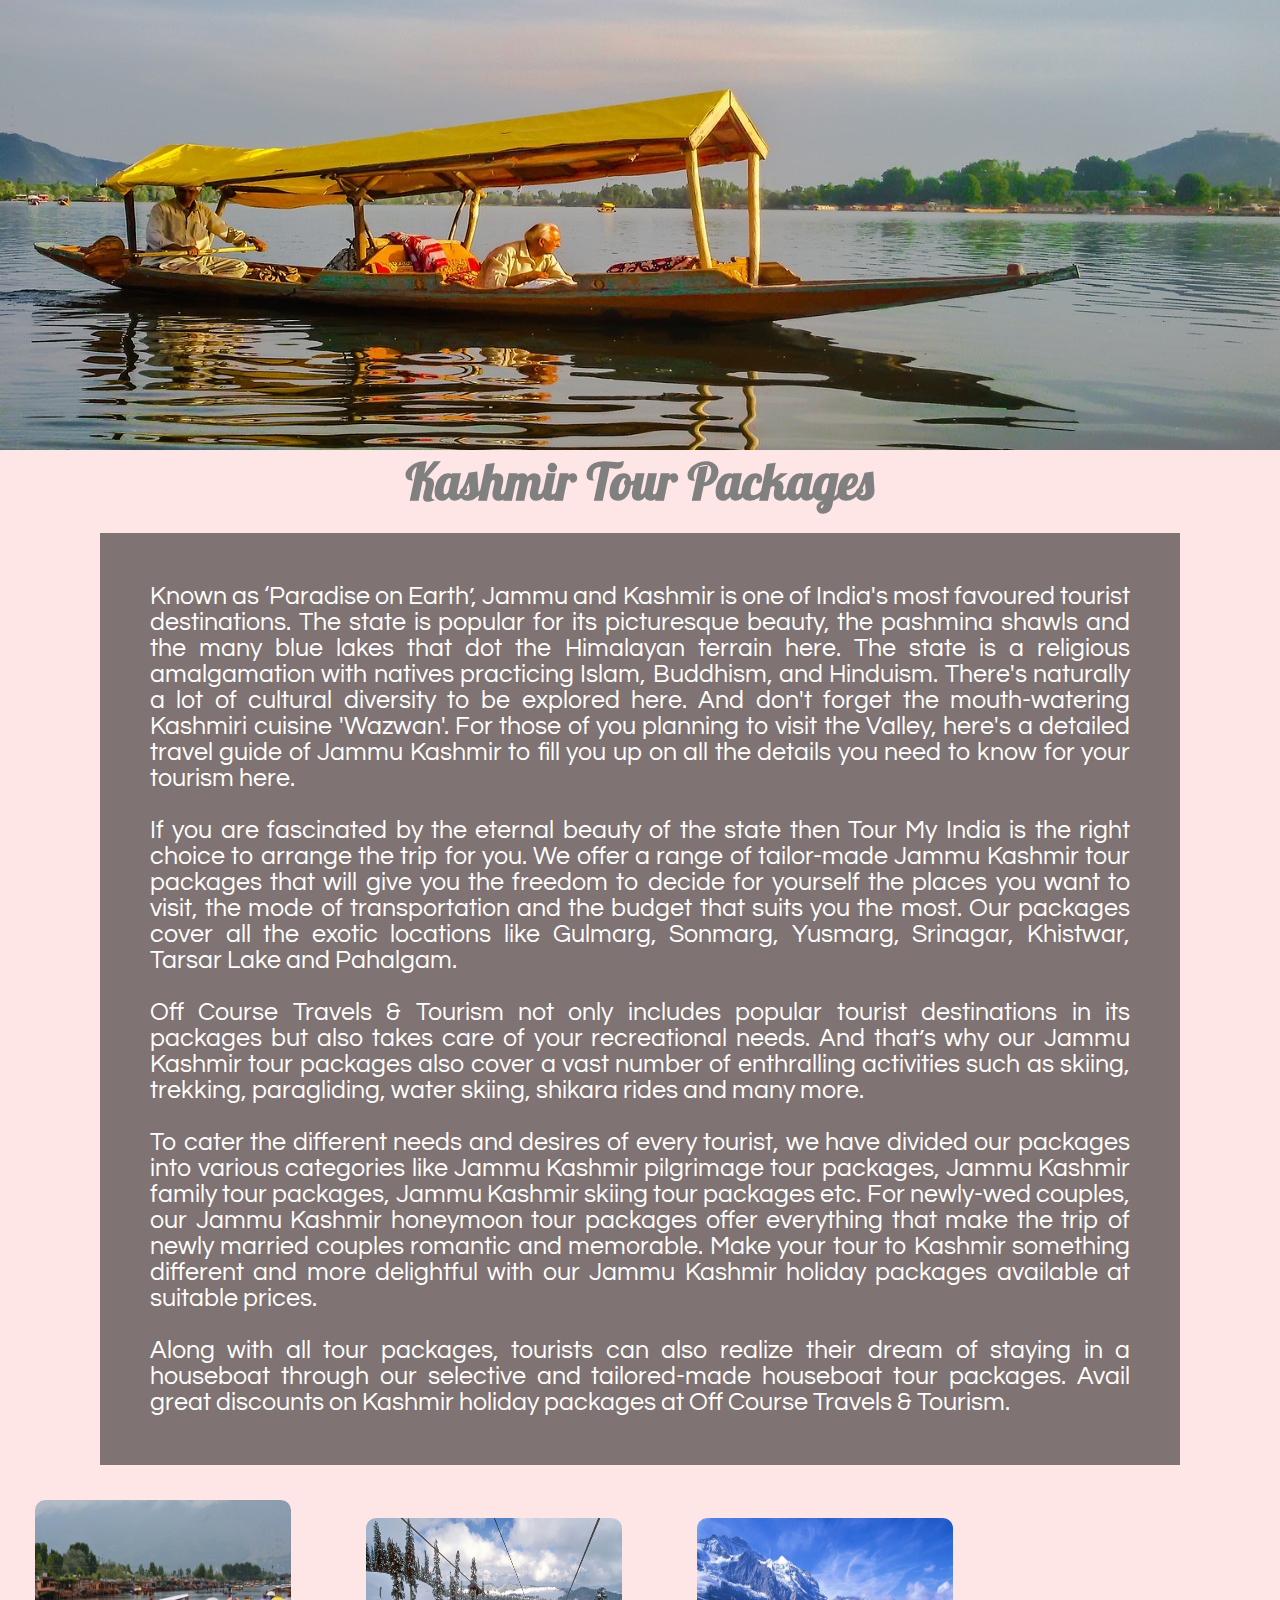
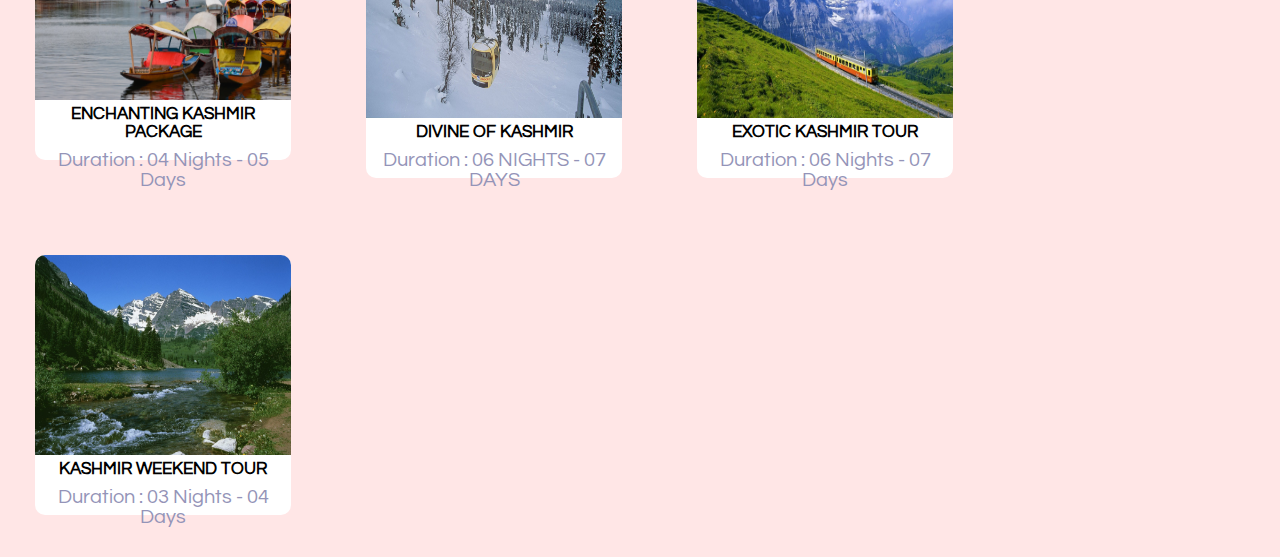
<file: kashmir.html>
<html>
<head><title>Kashmir Tour Packages</title>
    <link rel ="stylesheet" type ="text/css" href ="ss.css">
        <link href="https://fonts.googleapis.com/css?family=Flamenco" rel="stylesheet">
<link href="https://fonts.googleapis.com/css?family=Lobster|Questrial" rel="stylesheet"></head>
    <body bgcolor= "#ffe6e6">
    <div><img src="dal-3396109_1280.jpg" width="100%" height="450px">  </div>
        <center><font color="#808080"><h1>Kashmir Tour Packages</h1> </font></center>
        <div class="st">
        <p>
            Known as ‘Paradise on Earth’, Jammu and Kashmir is one of India's most favoured tourist destinations. The state is popular for its picturesque beauty, the pashmina shawls and the many blue lakes that dot the Himalayan terrain here. The state is a religious amalgamation with natives practicing Islam, Buddhism, and Hinduism. There's naturally a lot of cultural diversity to be explored here. And don't forget the mouth-watering Kashmiri cuisine 'Wazwan'. For those of you planning to visit the Valley, here's a detailed travel guide of Jammu Kashmir to fill you up on all the details you need to know for your tourism here.<br><br>
            If you are fascinated by the eternal beauty of the state then Tour My India is the right choice to arrange the trip for you. We offer a range of tailor-made Jammu Kashmir tour packages that will give you the freedom to decide for yourself the places you want to visit, the mode of transportation and the budget that suits you the most. Our packages cover all the exotic locations like Gulmarg, Sonmarg, Yusmarg, Srinagar, Khistwar, Tarsar Lake and Pahalgam.<br><br>

Off Course Travels & Tourism not only includes popular tourist destinations in its packages but also takes care of your recreational needs. And that’s why our Jammu Kashmir tour packages also cover a vast number of enthralling activities such as skiing, trekking, paragliding, water skiing, shikara rides and many more.<br><br>

To cater the different needs and desires of every tourist, we have divided our packages into various categories like Jammu Kashmir pilgrimage tour packages, Jammu Kashmir family tour packages, Jammu Kashmir skiing tour packages etc. For newly-wed couples, our Jammu Kashmir honeymoon tour packages offer everything that make the trip of newly married couples romantic and memorable. Make your tour to Kashmir something different and more delightful with our Jammu Kashmir holiday packages available at suitable prices.<br><br>

Along with all tour packages, tourists can also realize their dream of staying in a houseboat through our selective and tailored-made houseboat tour packages. Avail great discounts on Kashmir holiday packages at Off Course Travels & Tourism.
        </p>
            </div>
        <div class ="cards">
            <div class="image">
                <img src="srinagar-3609032_1280.jpg">
                </div>
                <div class="title">
                    <h6>ENCHANTING KASHMIR PACKAGE</h6>
                </div>
                <div class="des">
                    <p>Duration : 04 Nights - 05 Days</p>
                 <br>
                 </div>
            </div>
        
        <div class ="cards">
            <div class="image">
                <img src="Kashmir-Tour-Packages-46-www.kashmirtour-packages.com_.jpg">
                </div>
                <div class="title">
                    <h6>DIVINE OF KASHMIR</h6>
                </div>
                <div class="des">
                    <p>Duration : 06 NIGHTS - 07 DAYS</p>
                 <br>
                 </div>
            </div>
        <div class ="cards">
            <div class="image">
                <img src="2decb99a6ae593357d95e6a8df544b3e.jpg">
                </div>
                <div class="title">
                    <h6>EXOTIC KASHMIR TOUR</h6>
                </div>
                <div class="des">
                    <p>Duration : 06 Nights - 07 Days</p>
                 <br>
                 </div>
            </div>
                <div class ="cards">
            <div class="image">
                <img src="0249cb363ba8cb411efb097a5d7aa480.jpg">
                </div>
                <div class="title">
                    <h6>KASHMIR WEEKEND TOUR</h6>
                </div>
                <div class="des">
                    <p>Duration : 03 Nights - 04 Days</p>
                 <br>
                 </div>
            </div>
    </body>
</html>
</file>
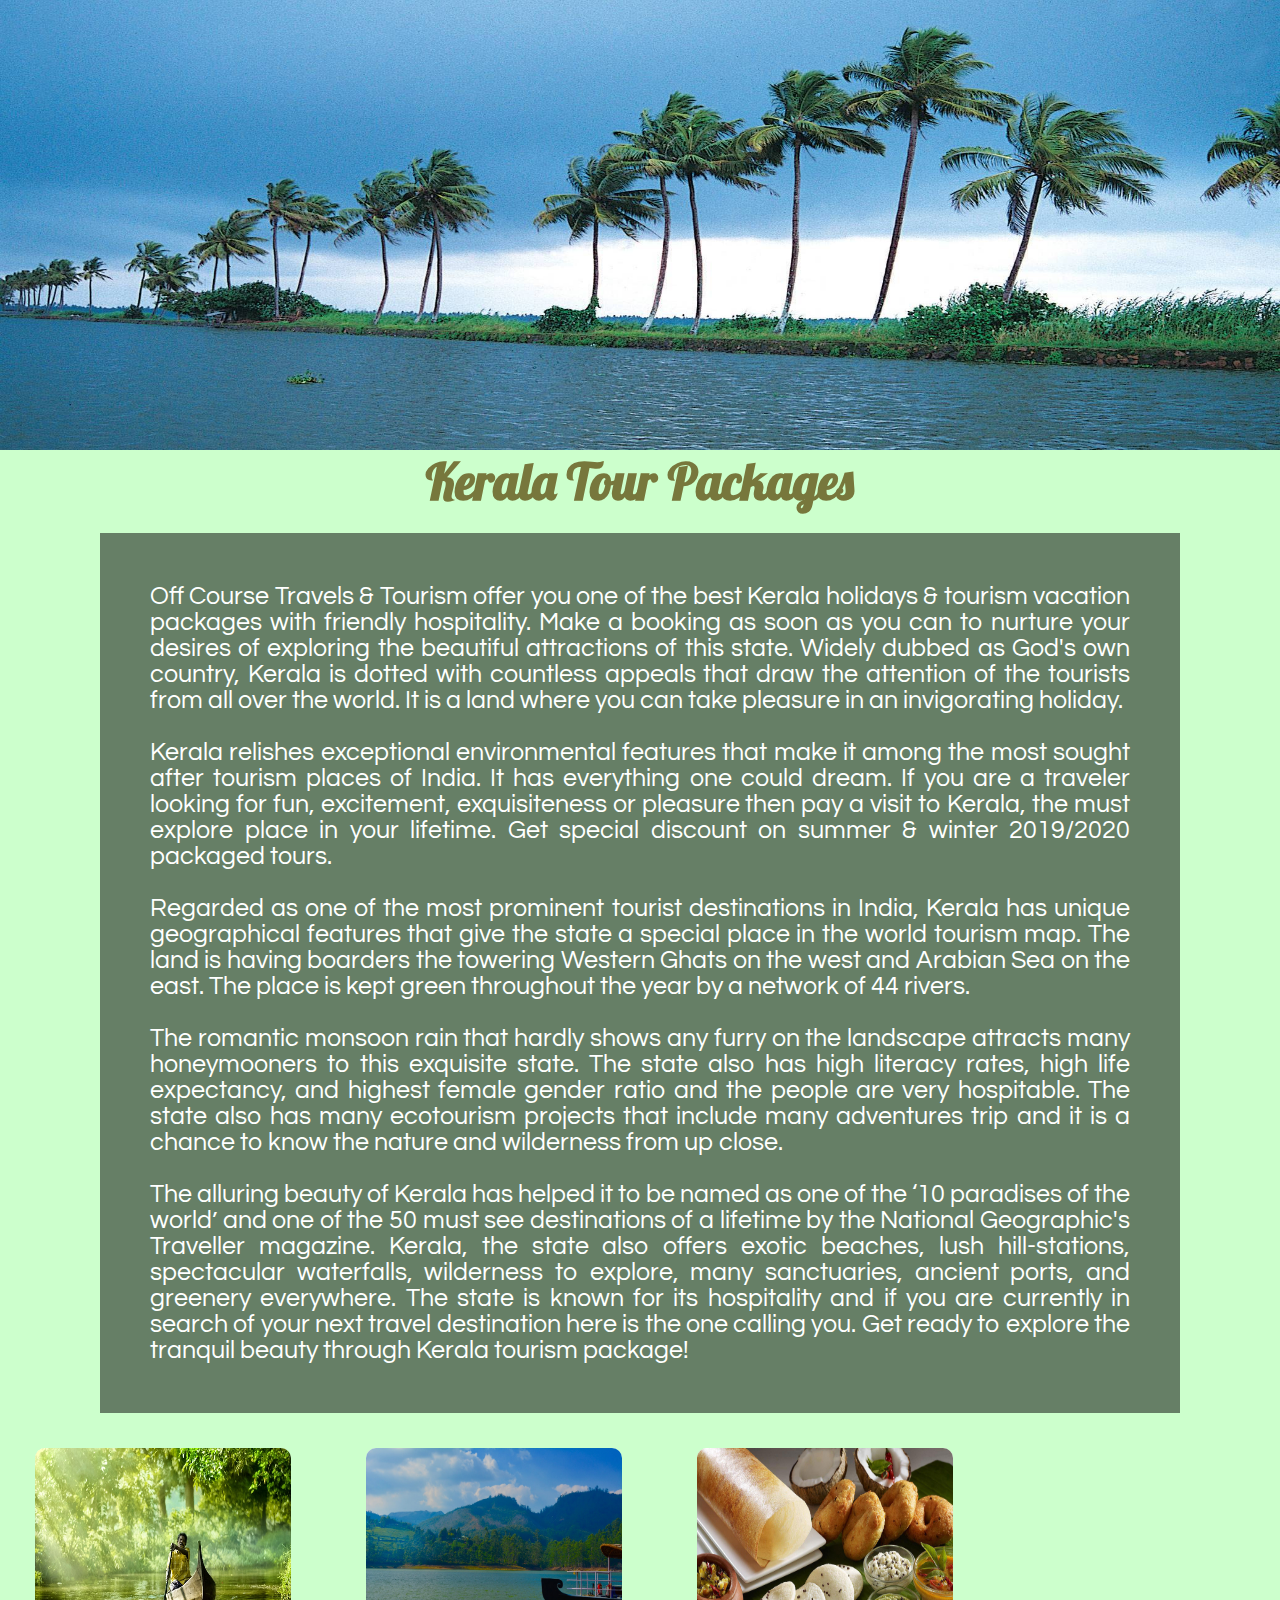
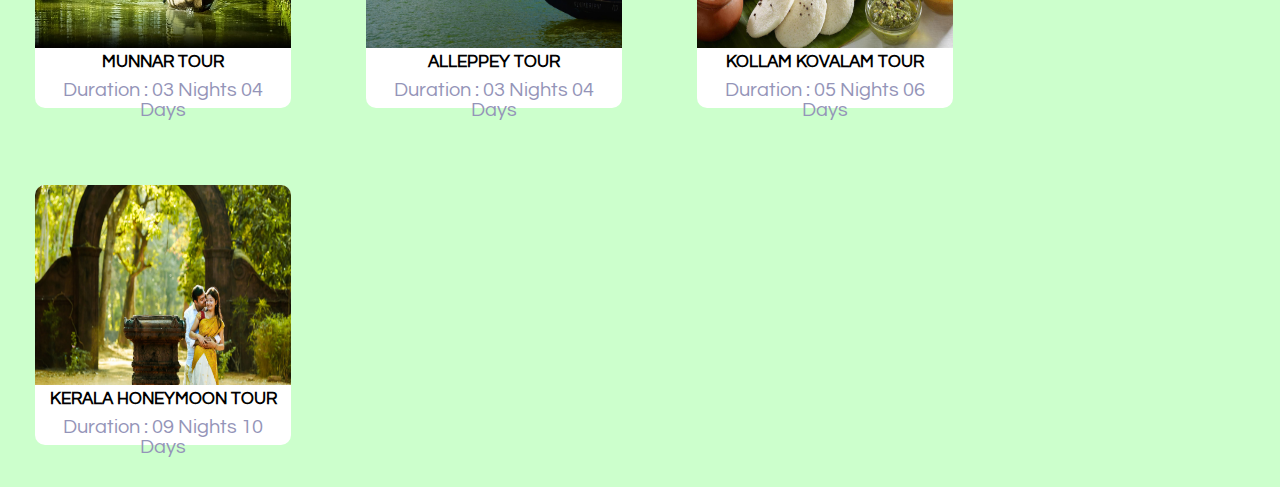
<file: kerala.html>
<html>
<head><title>Kerala Tour Packages</title>
    <link rel ="stylesheet" type ="text/css" href ="ss.css">
        <link href="https://fonts.googleapis.com/css?family=Flamenco" rel="stylesheet">
<link href="https://fonts.googleapis.com/css?family=Lobster|Questrial" rel="stylesheet"></head>
    <body bgcolor= "#ccffcc">
    <div><img src="MgMYE5Z.jpg" width="100%" height="450px">  </div>
        <center><font color=" #77773c"><h1>Kerala Tour Packages</h1> </font></center>
        <div class="st">
        <p>
    Off Course Travels & Tourism offer you one of the best Kerala holidays & tourism vacation packages with friendly hospitality. Make a booking as soon as you can to nurture your desires of exploring the beautiful attractions of this state.

Widely dubbed as God's own country, Kerala is dotted with countless appeals that draw the attention of the tourists from all over the world. It is a land where you can take pleasure in an invigorating holiday. <br><br>

Kerala relishes exceptional environmental features that make it among the most sought after tourism places of India. It has everything one could dream.

If you are a traveler looking for fun, excitement, exquisiteness or pleasure then pay a visit to Kerala, the must explore place in your lifetime. Get special discount on summer & winter 2019/2020 packaged tours.<br><br>
            Regarded as one of the most prominent tourist destinations in India, Kerala has unique geographical features that give the state a special place in the world tourism map. The land is having boarders the towering Western Ghats on the west and Arabian Sea on the east. The place is kept green throughout the year by a network of 44 rivers.<br><br>

The romantic monsoon rain that hardly shows any furry on the landscape attracts many honeymooners to this exquisite state. The state also has high literacy rates, high life expectancy, and highest female gender ratio and the people are very hospitable. The state also has many ecotourism projects that include many adventures trip and it is a chance to know the nature and wilderness from up close.<br><br>

The alluring beauty of Kerala has helped it to be named as one of the ‘10 paradises of the world’ and one of the 50 must see destinations of a lifetime by the National Geographic's Traveller magazine. Kerala, the state also offers exotic beaches, lush hill-stations, spectacular waterfalls, wilderness to explore, many sanctuaries, ancient ports, and greenery everywhere. The state is known for its hospitality and if you are currently in search of your next travel destination here is the one calling you. Get ready to explore the tranquil beauty through Kerala tourism package!
        </p>
            </div>
        <div class ="cards">
            <div class="image">
                <img src="kerala-wallpaper-18.jpg">
                </div>
                <div class="title">
                    <h6>MUNNAR TOUR</h6>
                </div>
                <div class="des">
                    <p>Duration : 03 Nights 04 Days</p>
                 <br>
                 </div>
            </div>
        
        <div class ="cards">
            <div class="image">
                <img src="fullsizeoutput_66.jpeg">
                </div>
                <div class="title">
                    <h6>ALLEPPEY TOUR</h6>
                </div>
                <div class="des">
                    <p>Duration : 03 Nights 04 Days</p>
                 <br>
                 </div>
            </div>
        <div class ="cards">
            <div class="image">
                <img src="586120163-food-wallpapers-for-desktop.jpg">
                </div>
                <div class="title">
                    <h6>KOLLAM KOVALAM TOUR</h6>
                </div>
                <div class="des">
                    <p>Duration : 05 Nights 06 Days</p>
                 <br>
                 </div>
            </div>
                <div class ="cards">
            <div class="image">
                <img src="kerala-brahmin-wedding-highlight.jpg">
                </div>
                <div class="title">
                    <h6>KERALA HONEYMOON TOUR</h6>
                </div>
                <div class="des">
                    <p>Duration : 09 Nights 10 Days</p>
                 <br>
                 </div>
            </div>
    </body>
</html>
</file>
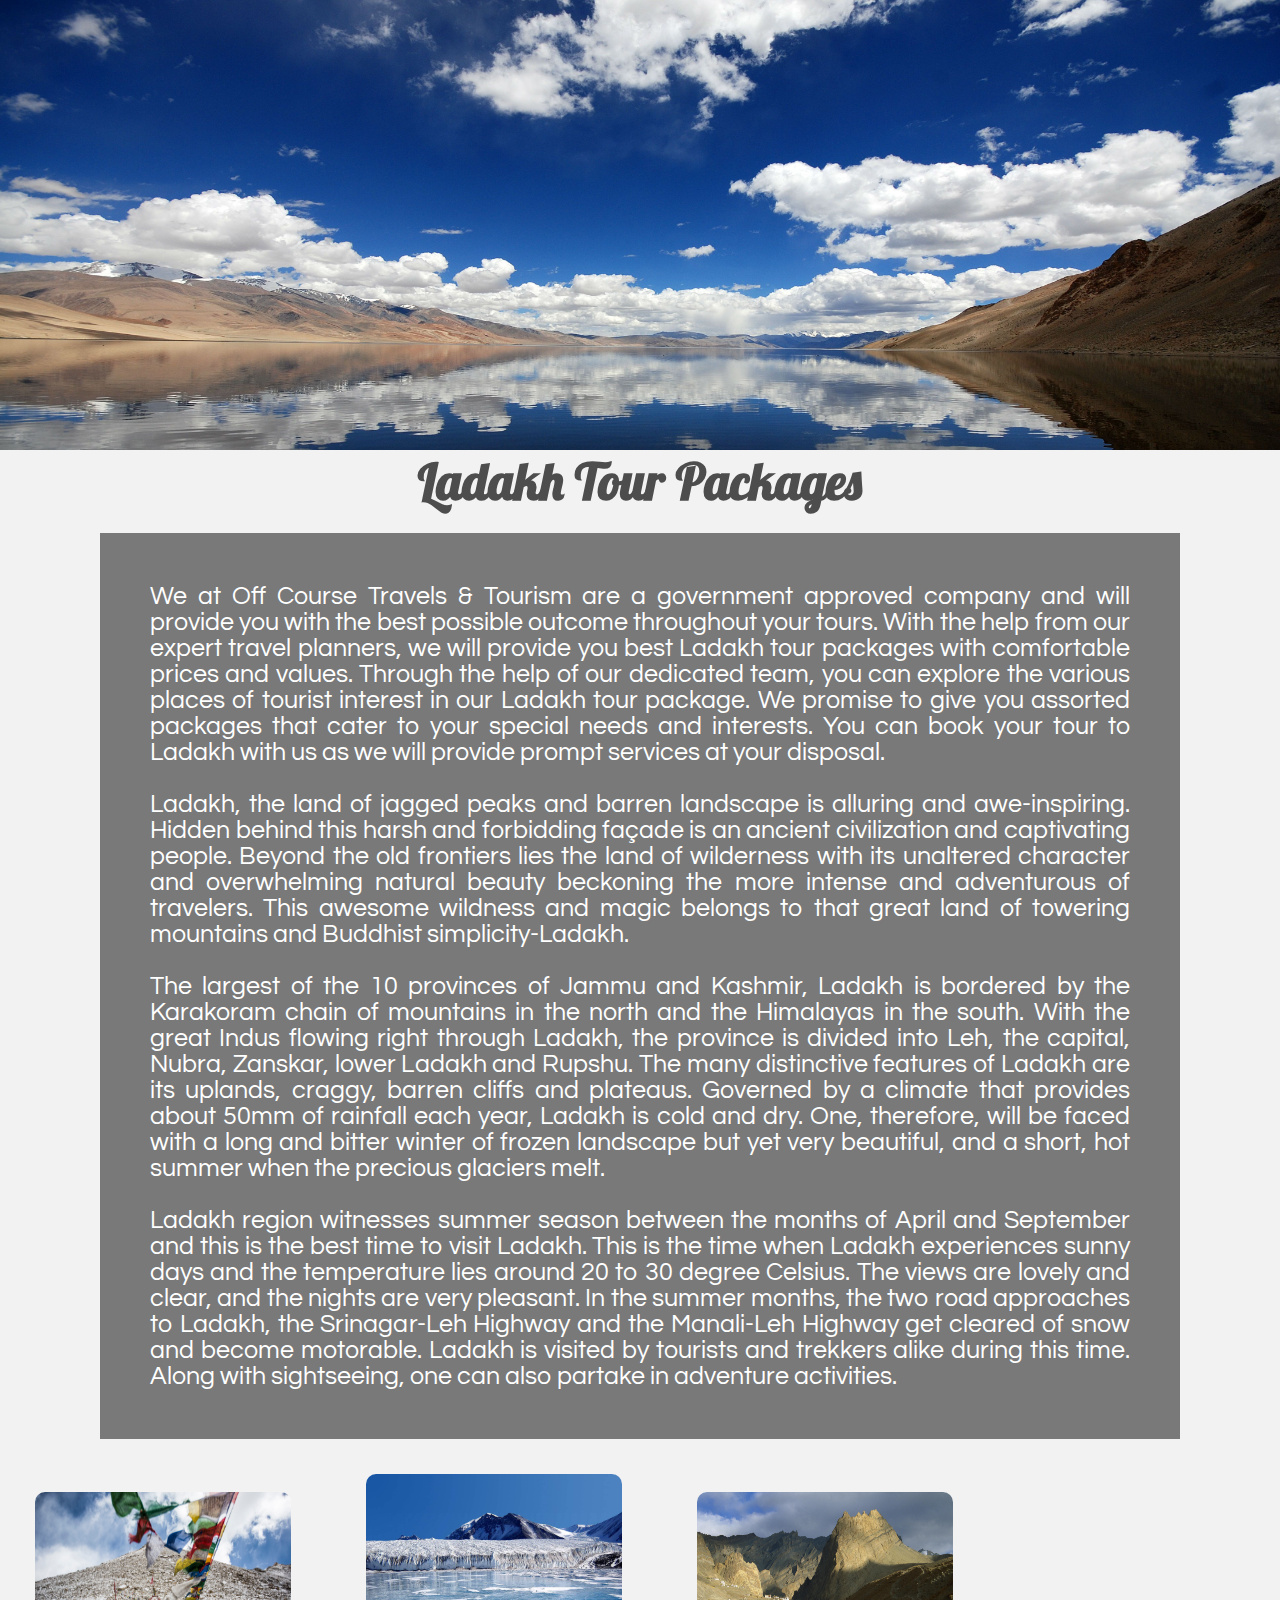
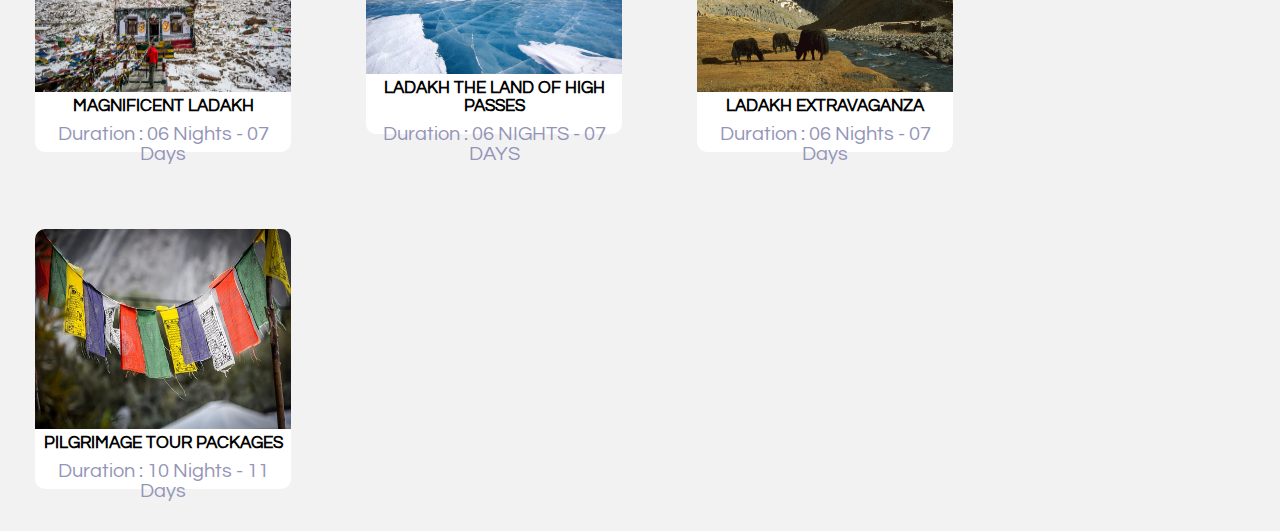
<file: ladakh.html>
<html>
<head><title>Ladakh Tour Packages</title>
    <link rel ="stylesheet" type ="text/css" href ="ss.css">
        <link href="https://fonts.googleapis.com/css?family=Flamenco" rel="stylesheet">
<link href="https://fonts.googleapis.com/css?family=Lobster|Questrial" rel="stylesheet"></head>
    <body bgcolor= "#f2f2f2">
    <div><img src="47562_8160.jpg" width="100%" height="450px">  </div>
        <center><font color="#4d4d4d"><h1>Ladakh Tour Packages</h1> </font></center>
        <div class="st">
        <p>We at Off Course Travels & Tourism are a government approved company and will provide you with the best possible outcome throughout your tours. With the help from our expert travel planners, we will provide you best Ladakh tour packages with comfortable prices and values. Through the help of our dedicated team, you can explore the various places of tourist interest in our Ladakh tour package. We promise to give you assorted packages that cater to your special needs and interests. You can book your tour to Ladakh with us as we will provide prompt services at your disposal.<br> <br>
   Ladakh, the land of jagged peaks and barren landscape is alluring and awe-inspiring. Hidden behind this harsh and forbidding façade is an ancient civilization and captivating people. Beyond the old frontiers lies the land of wilderness with its unaltered character and overwhelming natural beauty beckoning the more intense and adventurous of travelers. This awesome wildness and magic belongs to that great land of towering mountains and Buddhist simplicity-Ladakh.<br> <br>

The largest of the 10 provinces of Jammu and Kashmir, Ladakh is bordered by the Karakoram chain of mountains in the north and the Himalayas in the south. With the great Indus flowing right through Ladakh, the province is divided into Leh, the capital, Nubra, Zanskar, lower Ladakh and Rupshu. The many distinctive features of Ladakh are its uplands, craggy, barren cliffs and plateaus. Governed by a climate that provides about 50mm of rainfall each year, Ladakh is cold and dry. One, therefore, will be faced with a long and bitter winter of frozen landscape but yet very beautiful, and a short, hot summer when the precious glaciers melt.<br> <br>
            
            Ladakh region witnesses summer season between the months of April and September and this is the best time to visit Ladakh. This is the time when Ladakh experiences sunny days and the temperature lies around 20 to 30 degree Celsius.  The views are lovely and clear, and the nights are very pleasant. In the summer months, the two road approaches to Ladakh, the Srinagar-Leh Highway and the Manali-Leh Highway get cleared of snow and become motorable. Ladakh is visited by tourists and trekkers alike during this time. Along with sightseeing, one can also partake in adventure activities.
        </p>
            </div>
        <div class ="cards">
            <div class="image">
                <img src="01eb3c04-d6b6-493d-bcba-08265c8d2e15.jpg">
                </div>
                <div class="title">
                    <h6>MAGNIFICENT LADAKH</h6>
                </div>
                <div class="des">
                    <p>Duration : 06 Nights - 07 Days</p>
                 <br>
                 </div>
            </div>
        
        <div class ="cards">
            <div class="image">
                <img src="Leh-Ladakh-8-Cool-Wallpapers-HD-min.jpg">
                </div>
                <div class="title">
                    <h6>LADAKH THE LAND OF HIGH PASSES</h6>
                </div>
                <div class="des">
                    <p>Duration : 06 NIGHTS - 07 DAYS</p>
                 <br>
                 </div>
            </div>
        <div class ="cards">
            <div class="image">
                <img src="578614.jpg">
                </div>
                <div class="title">
                    <h6>LADAKH EXTRAVAGANZA</h6>
                </div>
                <div class="des">
                    <p>Duration : 06 Nights - 07 Days</p>
                 <br>
                 </div>
            </div>
                <div class ="cards">
            <div class="image">
                <img src="photography-2443191__340.jpg">
                </div>
                <div class="title">
                    <h6>PILGRIMAGE TOUR PACKAGES</h6>
                </div>
                <div class="des">
                    <p>Duration : 10 Nights - 11 Days</p>
                 <br>
                 </div>
            </div>
    </body>
</html>
</file>
<file: style.css>
html{
    scroll-behavior: smooth;
}

*{
    margin:0px;
    padding: 0px;
    box-sizing: border-box;
}
body{
    background-color: #e6ffff;
    font-size: 25px;
    overflow-x: hidden;
    font-family: 'Flamenco',cursive;
} 
header{
    background-image: linear-gradient(rgba(0,0,0,0.5), rgba(66, 188, 244,0.1)),url("1210649.jpg");
    background-size:cover;
    background-repeat: no-repeat;
    height: 100vh;
}
.main-nav{
    overflow: hidden;
  float: right;
    margin-top:60px;
    /*transition: .3s;*/
    
}
.black{
    position: fixed;
    top: 0;
    width: 100%;
}
nav.black{
    background: rgba(0,0,0,0.2);
    height: 120px;
    padding: 0px 0px;
}
nav.black .row{
    color: #fff;
}
.black + .content{
    padding-top: 60px; 
}
.black + .content2{
    padding-top: 60px; 
}
.black + .content3{
    padding-top: 60px; 
}
nav.black ul li a{
    color: #fff;
}
.main-nav li{
    display: inline-block;
    list-style: none;
    margin-left:40px;
    margin-right: 30px;
}
.main-nav li a{
    padding: 5px 0;
    color: #fff;
    text-decoration: none;
    font-size = 240%;
    font-weight: 500;
    /*transition: .3s;*/
}
.main-nav li a:hover{
     border-bottom: 2px solid #99e6ff;
}
.clearfix:after{
    content:".";
    visibility: hidden;
    display: block;
    height: 0px;
    clear: both;
}
.main{
    width:1180px;
    position: absolute;
    top: 30%;
    left: 35%;
}
h1{
    color:#fff;
    font-size: 240%; 
    letter-spacing: 3px;
    font-family: 'Lobster', cursive;
    
}
h2{
    color: #99e6ff;
    word-spacing: 5px;
    margin-bottom: 20px;
   font-family: 'Questrial', sans-serif;
}
.btn{
    display: inline-block;
    padding: 10px 30px;
    font-weight: bold;
    text-decoration: none;
    border-radius: 500px;
    transition: background-color 0.2s,border 0.2s,color 0.2;
    background-color: transparent;
    color: #000;
    margin-right: 15px;
    border: 1px solid #000;
}
.btn-full{
    display: inline-block;
    padding: 10px 30px;
    font-weight: bold;
    text-decoration: none;
    border-radius: 500px;
    transition: background-color 0.2s,border 0.2s,color 0.2;
    background-color: transparent;
    color: #000;
    margin-right: 15px;
    border: 1px solid #000;
}
.btn-full:hover{
    background-color: #9900cc;
    color: #fff;
}
.btn:hover,.btn1:hover{
    background-color: #99e6ff;
    color: #000;
    border-color: #000;
}
.colorchange{
    animation: colorchange 3s infinite;
}
@keyframes colorchange{
    0%{color: #ccffff;}
    25%{color: #80ffff }
    50%{color:#00ffff}
    100%{color:  #00cccc}
}
.content{
    margin-top: 20px;
    padding: 0px;
    margin: 0px;

}
.cards{
    width:40%;
    display: inline-block;
    background-color: #ffeb99;
    border-radius: 10px;
    margin:70px;
    
}
.cards:hover{
    box-shadow: 2px 2px 10px black;
}
.image img{
    border-top-right-radius: 10px;
    border-top-left-radius: 10px;
    width: 100%;
    height: 300px;
   transition: transform .5s ease;
}
.image img:hover{
  transform: scale(1.01);
}
.title{
    text-align: center;
    padding: 5px;
}
.des{
    text-align: center;
    padding: 4px;
}

.content2{
    margin-top: 20px;
  font-family: 'Mukta', sans-serif;
	height:100vh;
	min-height:550px;
	background-image:url('Travel-Images-For-Desktop.jpg');
	background-repeat: no-repeat;
	background-size:cover;
	background-position:center;
	position:relative;
    overflow-y: hidden;
    margin-bottom: 20px;
}
.content2 a{
  text-decoration:none;
  color:#444444;
}
.login-reg-panel{
    position: relative;
    top: 50%;
    transform: translateY(-50%);
	text-align:center;
    width:70%;
	right:0;left:0;
    margin:auto;
    height:400px;
    background-color: rgba(30,30,30, 0.9);
}
.white-panel{
    background-color: rgba(255,255, 255, 1);
    height:500px;
    position:absolute;
    top:-50px;
    width:50%;
    right:calc(50% - 50px);
    transition:.3s ease-in-out;
    z-index:0;
}
.login-reg-panel input[type="radio"]{
    position:relative;
    display:none;
}
.login-reg-panel{
    color:#B8B8B8;
}
.login-reg-panel #label-login, 
.login-reg-panel #label-register{
    border:1px solid #9E9E9E;
    padding:0 5px;
    width:150px;
    display:block;
    text-align:center;
    border-radius:3px;
    cursor:pointer;
}
.login-info-box{
    width:30%;
    padding:0 50px;
    top:20%;
    left:0;
    position:absolute;
    text-align:left;
}
.register-info-box{
    width:30%;
    padding:50px;
    top:20%;
    right:0;
    position:absolute;
    text-align:left;
    
}

.right-log{right:50px !important;}

.login-show, 
.register-show{
    z-index: 1;
    display:none;
    opacity:0;
    transition:0.3s ease-in-out;
    color:#242424;
    text-align:left;
    padding:50px;
}
.show-log-panel{
    display:block;
    opacity:0.9;
}
.login-show input[type="text"], .login-show input[type="password"]{
    width: 100%;
    display: block;
    margin:20px 0;
    padding: 15px;
    border: 1px solid #b5b5b5;
    outline: none;
}
.login-show input[type="button"] {
    max-width: 150px;
    width: 100%;
    background: #444444;
    color: #f9f9f9;
    border: none;
    padding: 10px;
    text-transform: uppercase;
    border-radius: 2px;
    float:right;
    cursor:pointer;
}
.login-show a{
    display:inline-block;
    padding:10px 0;
}

.register-show input[type="text"], .register-show input[type="password"]{
    width: 100%;
    display: block;
    margin:20px 0;
    padding: 15px;
    border: 1px solid #b5b5b5;
    outline: none;
}
.register-show input[type="button"] {
    max-width: 150px;
    width: 100%;
    background: #444444;
    color: #f9f9f9;
    border: none;
    padding: 10px;
    text-transform: uppercase;
    border-radius: 2px;
    float:right;
    cursor:pointer;
}
.credit {
    position:absolute;
    bottom:10px;
    left:10px;
    color: #3B3B25;
    margin: 0;
    padding: 0;
    font-family: Arial,sans-serif;
    text-transform: uppercase;
    font-size: 12px;
    font-weight: bold;
    letter-spacing: 1px;
    z-index: 99;
}
.content2 a{
  text-decoration:none;
  color:#eaeaea;
}
.content3{
    margin-top: 20px;
    margin: 0;
    padding: 0;
    background: url('photo-1504964148034-86ded740d1e2.jpg');
    background-size: cover;
    height:100vh;
	min-height:550px;
	background-repeat: no-repeat;
	background-position:left;
	position:relative;
    overflow-y: hidden;
    
}

.contact-form{
   width: 85%;
    max-width: 600px;
    background-color: rgba(0,0,0,0.6);
    position: absolute;
    top: 50%;
    left: 50%;
    transform: translate(-50%,-50%);
    padding: 30px 40px;
    box-sizing: border-box;
    border-radius: 8px;
    text-align: center;
    box-shadow: 0 0 20px #000000b3;
    
    
}
.contact-form h1{
    margin-top: 0;
}
.txtb{
    border: 1px solid gray;
    margin: 8px 0;
    padding: 12px 18px;
    border-radius: 8px;
    
}
.txtb label{
    display: block;
    text-align: left;
    color: #b3ffff;
    text-transform: uppercase;
}
.txtb input,.txtb textarea{
    width: 100%;
    border: none;
    background: none;
    outline: none;
    font-size: 18px;
    margin-top: 6px;     
}
.btn1{
     display: inline-block;
    padding: 10px 30px;
    font-weight: bold;
    text-decoration: none;
    border-radius: 500px;
    transition: background-color 0.2s,border 0.2s,color 0.2;
    background-color: transparent;
    color: #fff;
    margin-right: 15px;
    border: 1px solid #fff;
    text-transform: uppercase;
    cursor: pointer;
    margin-top: 8px;
    
}
</file>
<file: ss.css>
*{
    margin:0px;
    padding: 0px;
    box-sizing: border-box;
}
body{
    font-size: 25px;
    overflow-x: hidden;
    font-family: 'Questrial',cursive;
} 
h1{
    font-family: 'Lobster',cursive;
}
.st{
    background-color: rgba(0,0,0,0.5);
    margin: 100px;
    margin-top: 20px;
    padding: 50px;
    margin-bottom: 0px;
}
p{
   text-align:justify;
    color:#fff;
}
.cards{
    width:20%;
    display: inline-block;
    background-color: #fff;
    border-radius: 10px;
    margin:35px;
    height: 260px;
    
}
.cards:hover{
    box-shadow: 2px 2px 10px black;
}
.image img{
    border-top-right-radius: 10px;
    border-top-left-radius: 10px;
    width: 100%;
    height: 200px;
   transition: transform .5s ease;
}
.image img:hover{
  transform: scale(1.01);
}
.title{
    text-align: center;
    padding: 5px;
}
.des p{
    text-align: center;
    padding: 4px;
    color: #9494b8;
    font-size: 20px;
}
</file>
